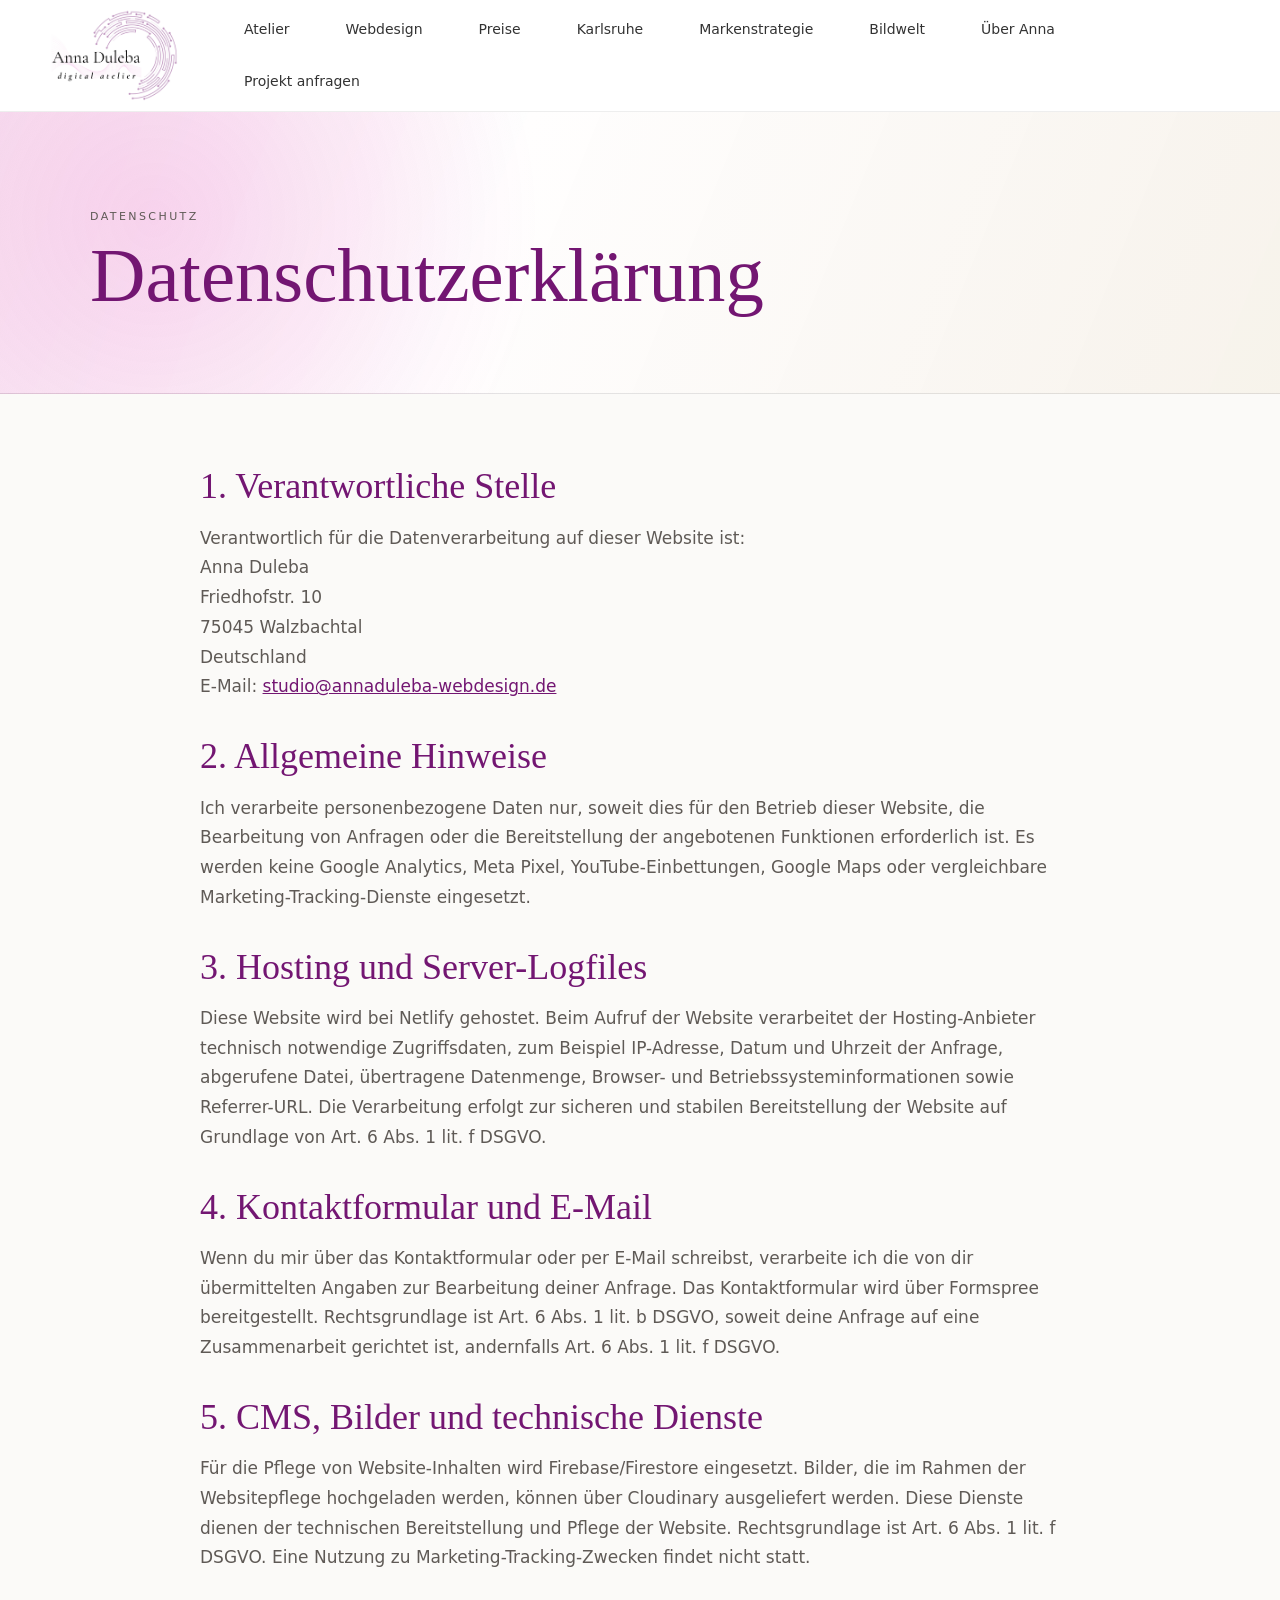
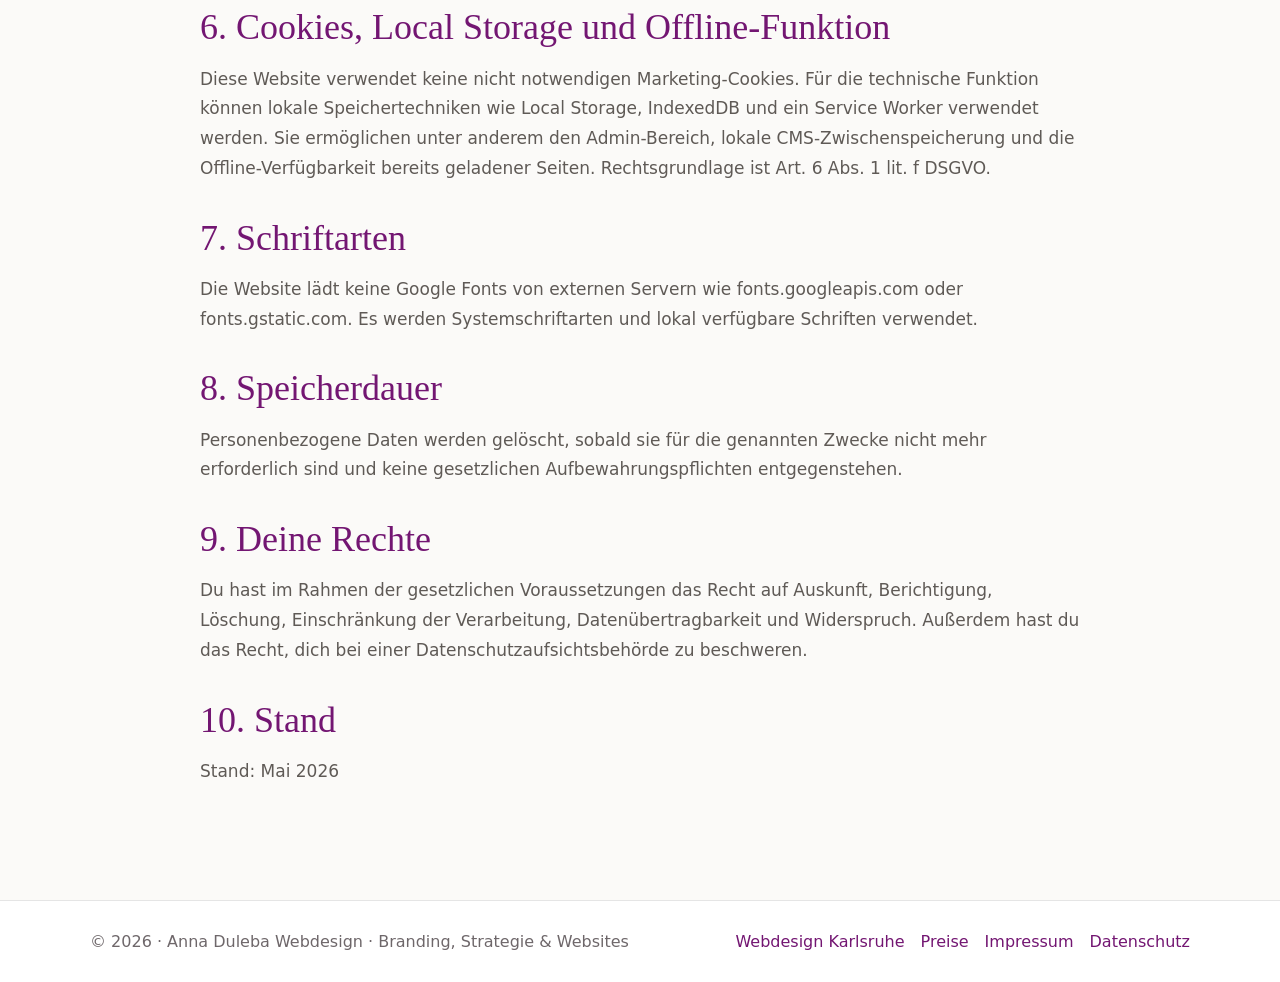
<file: datenschutz/index.html>
<!doctype html>
<html lang="de">
<head>
  <meta charset="utf-8" />
  <meta name="viewport" content="width=device-width,initial-scale=1" />
  <title>Datenschutz | Anna Duleba Digital Atelier</title>
  <meta name="description" content="Datenschutzerklärung von Anna Duleba Digital Atelier." />
  <meta name="robots" content="noindex,follow" />
  <link rel="canonical" href="https://annaduleba-webdesign.de/datenschutz/" />
  <link rel="icon" type="image/svg+xml" href="/favicon.svg">
  <link rel="icon" type="image/png" sizes="32x32" href="/favicon-32x32.png">
  <link rel="apple-touch-icon" href="/apple-touch-icon.png">
  <meta name="theme-color" content="#fffafd" />
  <link rel="stylesheet" href="/styles.css?v=legal-1" />
</head>
<body class="page-legal">
  <div id="site-header" class="site-header-overlay"></div>
  <main>
    <section class="legal-hero">
      <div class="container">
        <p class="eyebrow">DATENSCHUTZ</p>
        <h1>Datenschutzerklärung</h1>
      </div>
    </section>
    <section class="container legal-content">
      <h2>1. Verantwortliche Stelle</h2>
      <p>Verantwortlich für die Datenverarbeitung auf dieser Website ist:<br>Anna Duleba<br>Friedhofstr. 10<br>75045 Walzbachtal<br>Deutschland<br>E-Mail: <a href="mailto:studio@annaduleba-webdesign.de">studio@annaduleba-webdesign.de</a></p>
      <h2>2. Allgemeine Hinweise</h2>
      <p>Ich verarbeite personenbezogene Daten nur, soweit dies für den Betrieb dieser Website, die Bearbeitung von Anfragen oder die Bereitstellung der angebotenen Funktionen erforderlich ist. Es werden keine Google Analytics, Meta Pixel, YouTube-Einbettungen, Google Maps oder vergleichbare Marketing-Tracking-Dienste eingesetzt.</p>
      <h2>3. Hosting und Server-Logfiles</h2>
      <p>Diese Website wird bei Netlify gehostet. Beim Aufruf der Website verarbeitet der Hosting-Anbieter technisch notwendige Zugriffsdaten, zum Beispiel IP-Adresse, Datum und Uhrzeit der Anfrage, abgerufene Datei, übertragene Datenmenge, Browser- und Betriebssysteminformationen sowie Referrer-URL. Die Verarbeitung erfolgt zur sicheren und stabilen Bereitstellung der Website auf Grundlage von Art. 6 Abs. 1 lit. f DSGVO.</p>
      <h2>4. Kontaktformular und E-Mail</h2>
      <p>Wenn du mir über das Kontaktformular oder per E-Mail schreibst, verarbeite ich die von dir übermittelten Angaben zur Bearbeitung deiner Anfrage. Das Kontaktformular wird über Formspree bereitgestellt. Rechtsgrundlage ist Art. 6 Abs. 1 lit. b DSGVO, soweit deine Anfrage auf eine Zusammenarbeit gerichtet ist, andernfalls Art. 6 Abs. 1 lit. f DSGVO.</p>
      <h2>5. CMS, Bilder und technische Dienste</h2>
      <p>Für die Pflege von Website-Inhalten wird Firebase/Firestore eingesetzt. Bilder, die im Rahmen der Websitepflege hochgeladen werden, können über Cloudinary ausgeliefert werden. Diese Dienste dienen der technischen Bereitstellung und Pflege der Website. Rechtsgrundlage ist Art. 6 Abs. 1 lit. f DSGVO. Eine Nutzung zu Marketing-Tracking-Zwecken findet nicht statt.</p>
      <h2>6. Cookies, Local Storage und Offline-Funktion</h2>
      <p>Diese Website verwendet keine nicht notwendigen Marketing-Cookies. Für die technische Funktion können lokale Speichertechniken wie Local Storage, IndexedDB und ein Service Worker verwendet werden. Sie ermöglichen unter anderem den Admin-Bereich, lokale CMS-Zwischenspeicherung und die Offline-Verfügbarkeit bereits geladener Seiten. Rechtsgrundlage ist Art. 6 Abs. 1 lit. f DSGVO.</p>
      <h2>7. Schriftarten</h2>
      <p>Die Website lädt keine Google Fonts von externen Servern wie fonts.googleapis.com oder fonts.gstatic.com. Es werden Systemschriftarten und lokal verfügbare Schriften verwendet.</p>
      <h2>8. Speicherdauer</h2>
      <p>Personenbezogene Daten werden gelöscht, sobald sie für die genannten Zwecke nicht mehr erforderlich sind und keine gesetzlichen Aufbewahrungspflichten entgegenstehen.</p>
      <h2>9. Deine Rechte</h2>
      <p>Du hast im Rahmen der gesetzlichen Voraussetzungen das Recht auf Auskunft, Berichtigung, Löschung, Einschränkung der Verarbeitung, Datenübertragbarkeit und Widerspruch. Außerdem hast du das Recht, dich bei einer Datenschutzaufsichtsbehörde zu beschweren.</p>
      <h2>10. Stand</h2>
      <p>Stand: Mai 2026</p>
    </section>
  </main>
  <div id="site-footer"></div>
  <script src="/main.js?v=legal-4"></script>
</body>
</html>
</file>
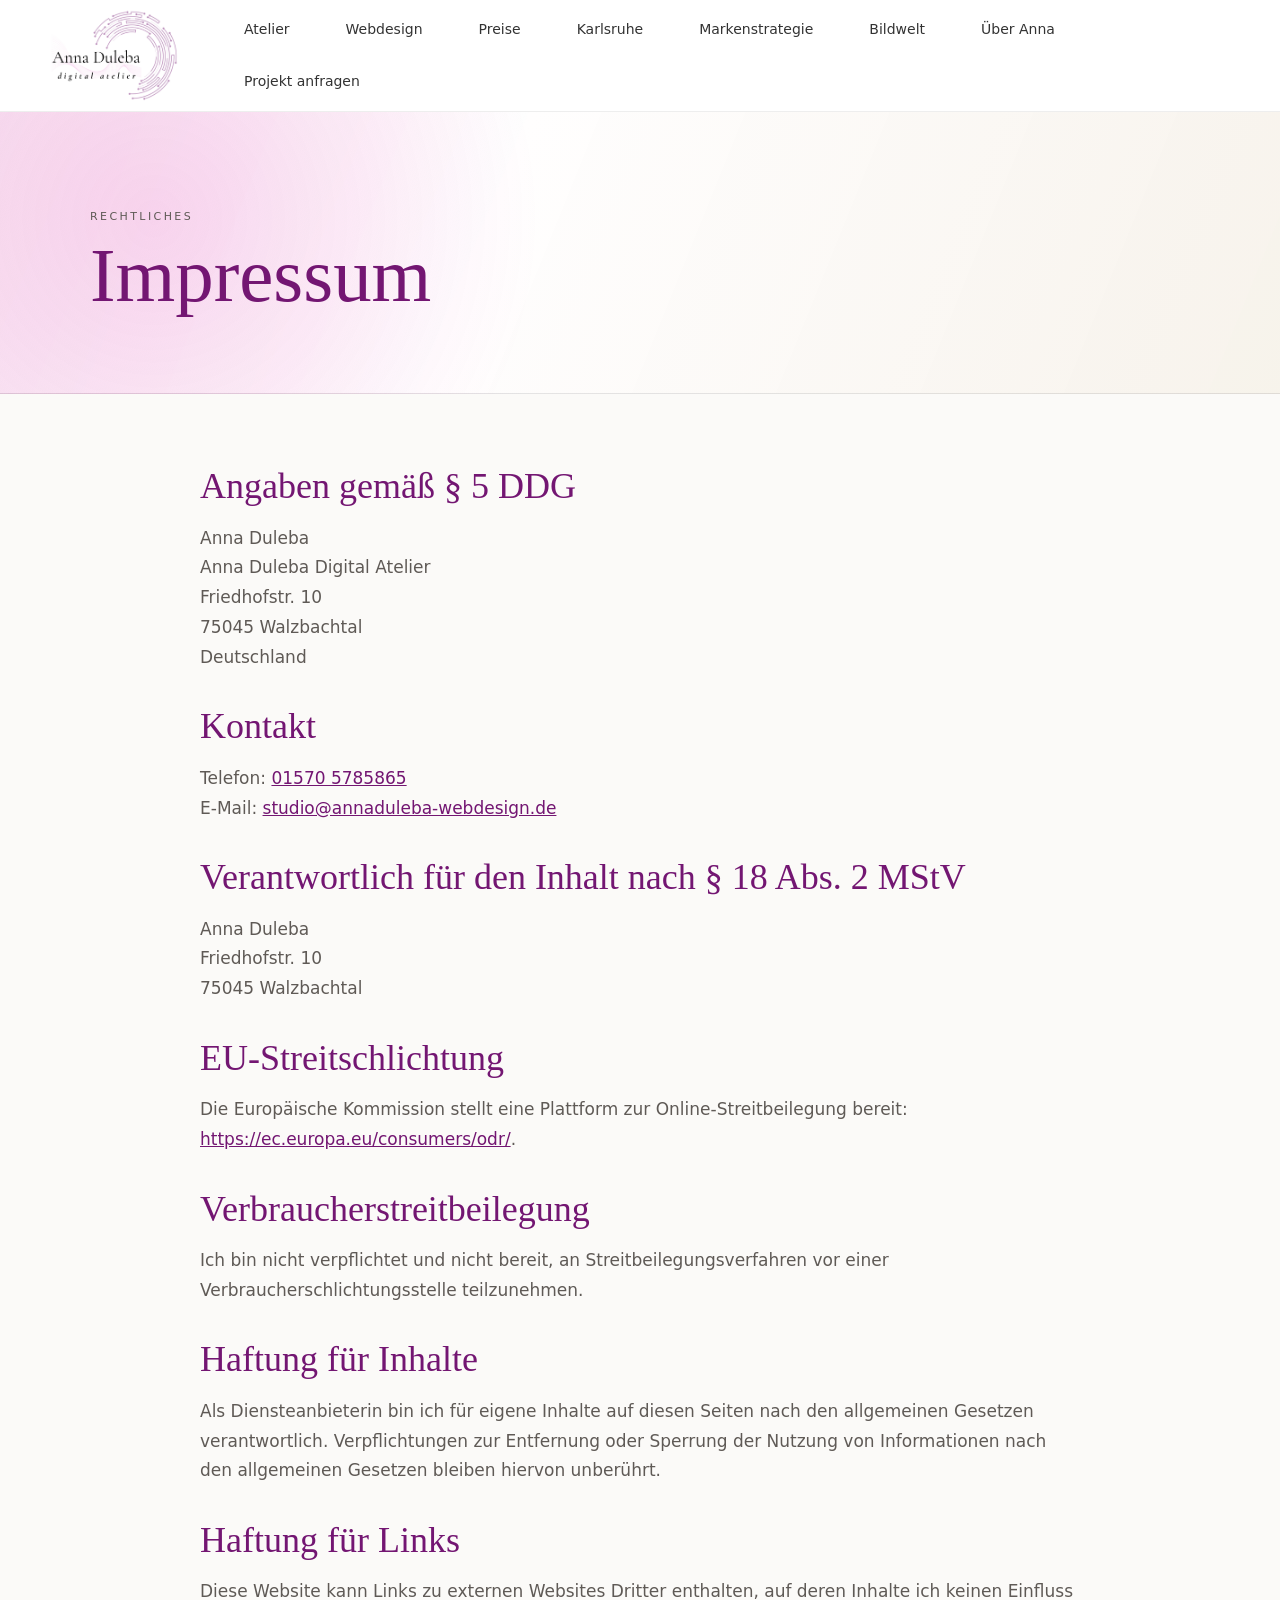
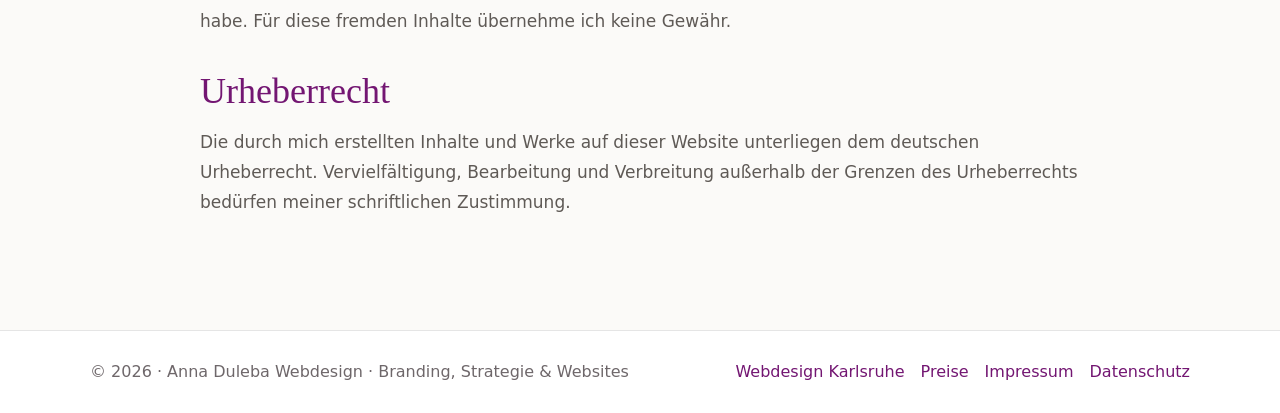
<file: impressum/index.html>
<!doctype html>
<html lang="de">
<head>
  <meta charset="utf-8" />
  <meta name="viewport" content="width=device-width,initial-scale=1" />
  <title>Impressum | Anna Duleba Digital Atelier</title>
  <meta name="description" content="Impressum von Anna Duleba Digital Atelier, Webdesign, Branding und Strategie." />
  <meta name="robots" content="noindex,follow" />
  <link rel="canonical" href="https://annaduleba-webdesign.de/impressum/" />
  <link rel="icon" type="image/svg+xml" href="/favicon.svg">
  <link rel="icon" type="image/png" sizes="32x32" href="/favicon-32x32.png">
  <link rel="apple-touch-icon" href="/apple-touch-icon.png">
  <meta name="theme-color" content="#fffafd" />
  <link rel="stylesheet" href="/styles.css?v=legal-1" />
</head>
<body class="page-legal">
  <div id="site-header" class="site-header-overlay"></div>
  <main>
    <section class="legal-hero">
      <div class="container">
        <p class="eyebrow">RECHTLICHES</p>
        <h1>Impressum</h1>
      </div>
    </section>
    <section class="container legal-content">
      <h2>Angaben gemäß § 5 DDG</h2>
      <p>Anna Duleba<br>Anna Duleba Digital Atelier<br>Friedhofstr. 10<br>75045 Walzbachtal<br>Deutschland</p>
      <h2>Kontakt</h2>
      <p>Telefon: <a href="tel:+4915705785865">01570 5785865</a><br>E-Mail: <a href="mailto:studio@annaduleba-webdesign.de">studio@annaduleba-webdesign.de</a></p>
      <h2>Verantwortlich für den Inhalt nach § 18 Abs. 2 MStV</h2>
      <p>Anna Duleba<br>Friedhofstr. 10<br>75045 Walzbachtal</p>
      <h2>EU-Streitschlichtung</h2>
      <p>Die Europäische Kommission stellt eine Plattform zur Online-Streitbeilegung bereit: <a href="https://ec.europa.eu/consumers/odr/" rel="noopener noreferrer">https://ec.europa.eu/consumers/odr/</a>.</p>
      <h2>Verbraucherstreitbeilegung</h2>
      <p>Ich bin nicht verpflichtet und nicht bereit, an Streitbeilegungsverfahren vor einer Verbraucherschlichtungsstelle teilzunehmen.</p>
      <h2>Haftung für Inhalte</h2>
      <p>Als Diensteanbieterin bin ich für eigene Inhalte auf diesen Seiten nach den allgemeinen Gesetzen verantwortlich. Verpflichtungen zur Entfernung oder Sperrung der Nutzung von Informationen nach den allgemeinen Gesetzen bleiben hiervon unberührt.</p>
      <h2>Haftung für Links</h2>
      <p>Diese Website kann Links zu externen Websites Dritter enthalten, auf deren Inhalte ich keinen Einfluss habe. Für diese fremden Inhalte übernehme ich keine Gewähr.</p>
      <h2>Urheberrecht</h2>
      <p>Die durch mich erstellten Inhalte und Werke auf dieser Website unterliegen dem deutschen Urheberrecht. Vervielfältigung, Bearbeitung und Verbreitung außerhalb der Grenzen des Urheberrechts bedürfen meiner schriftlichen Zustimmung.</p>
    </section>
  </main>
  <div id="site-footer"></div>
  <script src="/main.js?v=legal-4"></script>
</body>
</html>
</file>
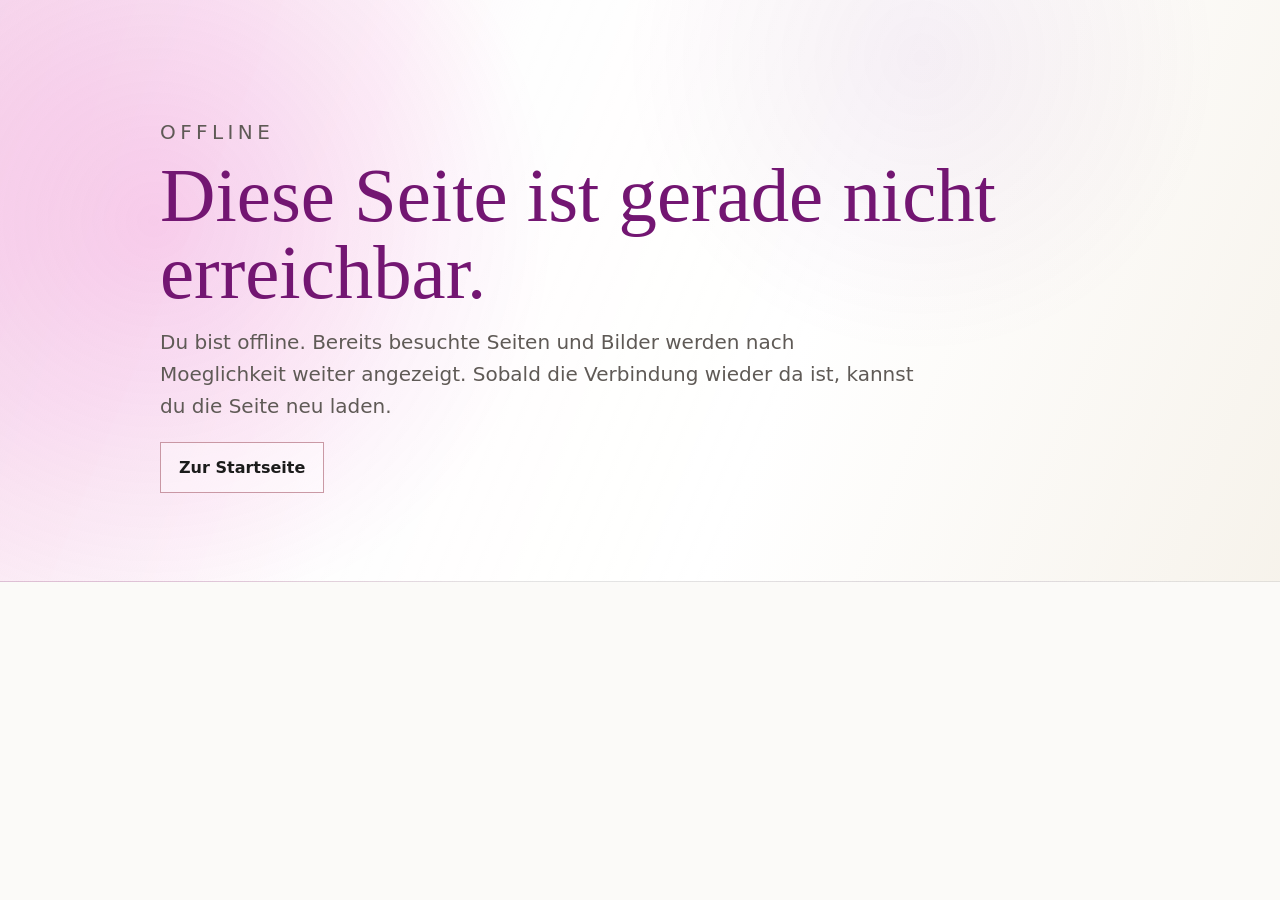
<file: offline.html>
<!doctype html>
<html lang="de">
<head>
  <meta charset="utf-8" />
  <meta name="viewport" content="width=device-width,initial-scale=1" />
  <title>Offline | Anna Duleba Digital Atelier</title>
  <meta name="robots" content="noindex,nofollow" />
  <link rel="stylesheet" href="styles.css?v=legal-1" />
</head>
<body class="page-contact-webdesign">
  <main>
    <section class="contact-hero">
      <div class="container contact-hero__inner">
        <p class="eyebrow">OFFLINE</p>
        <h1>Diese Seite ist gerade nicht erreichbar.</h1>
        <p>
          Du bist offline. Bereits besuchte Seiten und Bilder werden nach Moeglichkeit weiter angezeigt.
          Sobald die Verbindung wieder da ist, kannst du die Seite neu laden.
        </p>
        <a class="btn btn-primary" href="/">Zur Startseite</a>
      </div>
    </section>
  </main>
</body>
</html>
</file>
<file: styles.css>
:root{
  --bg:#f6f2ea;
  --card:#ffffff;
  --card2:#fbf8f2;
  --text:#1b1b1b;
  --muted:#5e5a52;
  --line:rgba(20,20,20,.10);
  --accent:#731672;
  --accent-strong:#731672;
  --accent-soft:rgba(222,0,167,.22);
  --accent-mid:rgba(115,22,114,.51);
  --shadow:0 10px 30px rgba(0,0,0,.08);
  --radius:12px;
  --max:1100px;
}

*{box-sizing:border-box}

body{
  margin:0;
  font-family: ui-sans-serif, system-ui, -apple-system, Segoe UI, Roboto, Helvetica, Arial;
  color:var(--text);
  background:var(--bg);
  line-height:1.6;
}

a{color:inherit}

.wrap{
  max-width:var(--max);
  margin:0 auto;
  padding:22px 18px 70px;
}

/* =========================
   FULLBLEED (pełna szerokość)
========================= */
.fullbleed{
  width:100vw;
  margin-left:calc(50% - 50vw);
  margin-right:calc(50% - 50vw);
}

/* =========================
   HERO
========================= */
.hero{
  margin-top:16px;
  position:relative;
  overflow:hidden;
  min-height:420px;

  border-radius:var(--radius);
  border:1px solid rgba(0,0,0,.08);
  box-shadow:var(--shadow);

  background-size:cover;
  background-position:center 60%;
  background-repeat:no-repeat;
}

/* gradient na zdjęciu */
.hero::before{
  content:"";
  position:absolute;
  inset:0;
  background:linear-gradient(180deg, rgba(0,0,0,.08) 0%, rgba(0,0,0,.22) 100%);
  pointer-events:none;
}

/* HERO na samej górze (bez “karty”) */
.hero-top{
  margin-top:0;                 /* kluczowe: zdjęcie od samej góry */
  border-radius:0;
  border-left:0;
  border-right:0;
  box-shadow:none;
  min-height:520px;             /* możesz zmienić np. 480/600 */
}

/* Na mobile trochę niższe */
@media (max-width: 900px){
  .hero-top{ min-height:360px; }
}

/* =========================
   HEADERBAR (menu pod hero)
========================= */
.headerbar{
  background:rgba(246,242,234,.92);
  border-bottom:1px solid var(--line);
}

/* Wewnątrz headerbar trzymamy zawartość w max szerokości */
.headerbar .topbar{
  max-width:var(--max);
  margin:0 auto;
  padding:10px 18px 12px;   /* kontroluje wysokość paska menu */
  border-bottom:0;          /* ważne: usuwa podwójną linię */
}

/* =========================
   TOPBAR (to co w header.html)
========================= */
.topbar{
  display:flex;
  align-items:center;
  justify-content:space-between;
  gap:18px;
  padding:10px 0 18px;
  border-bottom:1px solid var(--line);
}

.brand{display:flex; flex-direction:column; gap:4px;}
.brand strong{font-size:14px; letter-spacing:.12em; text-transform:uppercase; color:var(--muted)}
.brand span{font-size:13px; color:var(--muted)}

.nav{
  display:flex;
  align-items:center;
  gap:14px;
  flex-wrap:wrap;
  font-size:14px;
}

.nav a{
  text-decoration:none;
  color:var(--muted);
  padding:8px 10px;
  border-radius:999px;
}

.nav a:hover{background:rgba(255,255,255,.6); color:var(--text)}

.nav .cta{
  background:var(--accent);
  color:#fff;
  border:1px solid rgba(0,0,0,.08);
}
.nav .cta:hover{opacity:.92}

.nav a.active{
  background:rgba(255,255,255,.65);
  color:var(--text);
  border:1px solid var(--line);
}

    .site-header {
  background:#fff;
  border-bottom:1px solid #eee;
}

.nav-container {
  width:min(100%, 1240px);
  margin:auto;
  padding:8px 28px;
  display:flex;
  justify-content:space-between;
  align-items:center;
}

.logo a {
  display:flex;
  align-items:center;
  text-decoration:none;
}

.logo img {
  display:block;
  width:132px;
  height:auto;
  aspect-ratio:1176 / 846;
  max-height:none;
  object-fit:contain;
}

.logo a {
  font-weight:600;
  text-decoration:none;
  color:#222;
}

.nav a {
  margin-left:22px;
  text-decoration:none;
  color:#333;
}

.burger {
  display:none;
  flex-direction:column;
  gap:6px;
  background:none;
  border:none;
}

.burger span {
  width:26px;
  height:3px;
  background:#333;
}

/* MOBILE */

@media(max-width:800px){

.nav-container {
  padding:8px 20px;
}

.nav {
  position:absolute;
  top:65px;
  left:0;
  right:0;
  background:white;
  display:none;
  flex-direction:column;
  text-align:center;
  padding:25px 0;
}

.nav a {
  margin:12px 0;
}

.nav.active {
  display:flex;
}

.burger {
  display:flex;
}

}
.site-header{
  position: sticky;
  top: 0;
  z-index: 9999;
}
/* MOBILE MENU FIX */
@media(max-width:800px){

  .burger{
    display:flex !important;
    z-index:9999;
  }

  .site-header .nav{
    display:none !important;
  }

  .site-header .burger[aria-expanded="true"] + .nav,
  .site-header .nav.active{
    display:flex !important;
  }

}
/* =========================
   FLOWERS OVERLAY
========================= */
.flower-wrap{
  position: relative;
  overflow: hidden; /* żeby kwiatki nie wyjeżdżały poza kartę/sekcję */
}

.flowers{
  position: absolute;
  pointer-events: none;
  user-select: none;
  opacity: .35;          /* premium subtil */
  width: 420px;          /* możesz zmienić */
  height: auto;
  z-index: 0;
  filter: saturate(1.02);
}

.flowers-bl{ left: -60px; bottom: -70px; }  /* bottom-left */
.flowers-tr{ right: -60px; top: -70px; transform: scaleX(-1); } /* top-right (lustrzane) */

/* Treść sekcji ma być nad kwiatkami */
.flower-wrap > *:not(.flowers){
  position: relative;
  z-index: 1;
}

/* mobile – mniejsze i jeszcze delikatniejsze */
@media (max-width: 800px){
  .flowers{ width: 280px; opacity: .26; }
  .flowers-bl{ left: -80px; bottom: -90px; }
  .flowers-tr{ right: -80px; top: -90px; }
}
/* ===== KWIATKI NA SAMYM DOLE STRONY ===== */

body{
  position:relative;
}

body::after{
  content:"";
  position:absolute;
  left:0;
  right:0;
  bottom:0;
  height:420px; /* wysokość kwiatków */
  background:url("flowers.png") center bottom / contain no-repeat;
  filter:opacity(40%);
  pointer-events:none;
  opacity:0.9;
}
.flowers{
  opacity:0.4;
  pointer-events:none;
}
.hero-bg {
  animation: slowFloat 25s ease-in-out infinite;
}

@keyframes slowFloat {
  0% { transform: scale(1) translateY(0); }
  50% { transform: scale(1.05) translateY(-10px); }
  100% { transform: scale(1) translateY(0); }
}
/* === HERO: subtle floating image (all pages) === */

.hero{
  background-size: cover;
  background-position: center;
  background-repeat: no-repeat;

  /* delikatny ruch */
  animation: slowFloat 40s ease-in-out infinite;
  will-change: transform;
}

/* jeśli chcesz mniej ruchu: zwiększ 40s na 55s */
@keyframes slowFloat{
  0%   { transform: scale(1) translateY(0); }
  50%  { transform: scale(1.05) translateY(-10px); }
  100% { transform: scale(1) translateY(0); }
}

/* Szacunek dla osób z "reduce motion" */
@media (prefers-reduced-motion: reduce){
  .hero{ animation: none; }
}
/* HERO: tylko górny pasek, nie tło całej strony */
.hero-top{
  height: 340px;
  background-size: cover;
  background-position: center;
  background-repeat: no-repeat;
  position: relative;
  z-index: 0;
}

/* delikatne przyciemnienie, żeby wyglądało premium */
.hero-top::after{
  content:"";
  position:absolute;
  inset:0;
  background: linear-gradient(180deg, rgba(0,0,0,.35), rgba(0,0,0,.15));
}

/* treść ma zawsze własne tło i jest NAD hero */
.wrap{
  position: relative;
  z-index: 2;
  background: var(--bg);
}
/* --- Subtle hero motion (Ken Burns) for .hero-top --- */
.hero-top{
  position: relative;
  overflow: hidden;
  background: none !important; /* tło przejmie pseudo-element */
}

/* obrazek w pseudo-element, żeby dało się go animować */
.hero-top::before{
  content:"";
  position:absolute;
  inset:0;
  background-image: var(--hero-img, none);
  background-size: cover;
  background-position: center;
  transform: scale(1.02);
  will-change: transform, background-position;
  animation: heroKenBurns 18s ease-in-out infinite alternate;
}

/* delikatny film/grain/kontrast – opcjonalnie, wygląda premium */
.hero-top::after{
  content:"";
  position:absolute;
  inset:0;
  background: linear-gradient(
    180deg,
    rgba(0,0,0,.10) 0%,
    rgba(0,0,0,.05) 35%,
    rgba(0,0,0,.12) 100%
  );
  pointer-events:none;
}

/* animacja: minimalny zoom + minimalny pan */
@keyframes heroKenBurns{
  0%{
    transform: scale(1.02);
    background-position: 50% 45%;
  }
  100%{
    transform: scale(1.07);
    background-position: 52% 55%;
  }
}

/* szanujemy osoby, które nie chcą animacji */
@media (prefers-reduced-motion: reduce){
  .hero-top::before{
    animation: none !important;
    transform: scale(1.03);
    background-position: center;
  }
}
/* Auf einen Blick – opis pod boldem */
.list li span{
  display:block;
  margin-top:4px;
  opacity:.75;
}
/* ====== ANNA REIKI – VOGUE / PREMIUM / SQUARE ====== */
:root{
  --bg: #fbfaf8;
  --paper: #ffffff;
  --rose: #efe2e4;           /* brudny róż */
  --rose2:#ead7da;           /* odcień jaśniejszy */
  --ink: #1b1b1b;
  --muted:#5f5a56;
  --line: rgba(0,0,0,.10);
  --shadow: 0 16px 44px rgba(0,0,0,.10);
  --shadow2: 0 10px 26px rgba(0,0,0,.08);
}

body{
  background: var(--bg);
}

.container{
  width: min(1100px, 92vw);
  margin: 0 auto;
}

.space-xl{ padding: clamp(26px, 5vw, 70px) 0; }

.muted{ color: var(--muted); }

.section-head h2{
  font-family: Georgia, "Times New Roman", Times, serif;
  font-weight: 400;
  letter-spacing: .01em;
  margin: 0 0 10px;
}
.section-head p{ margin: 0; }

/* SIGNATURE STRIP */
.sig-strip{
  background: var(--rose);
  border-top: 1px solid var(--line);
  border-bottom: 1px solid var(--line);
  padding: clamp(26px, 5vw, 60px) 0;
}

.sig-grid{
  display: grid;
  grid-template-columns: 1.15fr .85fr;
  gap: clamp(16px, 4vw, 44px);
  align-items: center;
}

.sig-sign{
  width: min(420px, 90%);
  height: auto;
  display: block;
  margin-bottom: 14px;
}

.sig-sub{
  margin: 0 0 18px;
  color: var(--muted);
  line-height: 1.7;
  max-width: 60ch;
}

.sig-cta{ display:flex; gap:12px; flex-wrap: wrap; }

.sig-photo{
  background: var(--paper);
  border: 1px solid var(--line);
  box-shadow: var(--shadow2);
  overflow: hidden; /* ostre rogi */
}

.sig-photo img{
  display:block;
  width:100%;
  height:auto;
  aspect-ratio: 4/5;
  object-fit: cover;
}

/* BUTTONS (square, Vogue) */
.btn{
  display:inline-flex;
  align-items:center;
  justify-content:center;
  padding: 12px 18px;
  border: 1px solid rgba(0,0,0,.22);
  text-decoration: none;
  color: var(--ink);
  background: transparent;
  font-weight: 600;
  transition: transform .18s ease, box-shadow .18s ease, background .18s ease;
}
.btn:hover{
  transform: translateY(-1px);
  box-shadow: 0 10px 22px rgba(0,0,0,.10);
}
.btn-primary{
  border-color: rgba(185,122,136,.75);
  background: rgba(255,255,255,.35);
}
.btn-primary:hover{
  background: rgba(185,122,136,.20);
}
.btn-ghost{
  background: transparent;
}

/* SPLIT BLOCKS (Twoje: raz lewo/prawo, mniejsze ~30%) */
.split{
  display: grid;
  grid-template-columns: .92fr 1.08fr;
  gap: clamp(14px, 3.6vw, 32px);
  align-items: center;

  /* “oddech” + elegancki pas jak na screenie */
  background: rgba(255,255,255,.55);
  border: 1px solid rgba(0,0,0,.06);
  padding: clamp(16px, 3.4vw, 30px);
  box-shadow: var(--shadow2);
  margin: 0 0 clamp(18px, 3.8vw, 34px);
}
.split-reverse{ grid-template-columns: 1.08fr .92fr; }
.split-reverse .media{ order: 2; }
.split-reverse .card{ order: 1; }

.media{
  background: var(--paper);
  border: 1px solid var(--line);
  box-shadow: 0 12px 26px rgba(0,0,0,.10);
  overflow: hidden;
}
.media img{
  width: 100%;
  height: 100%;
  display:block;
  aspect-ratio: 4/3;
  object-fit: cover;
}

.card{
  background: var(--rose);
  border: 1px solid var(--line);
  padding: clamp(16px, 3vw, 26px);
  box-shadow: 0 10px 24px rgba(0,0,0,.08);
}
.eyebrow{
  letter-spacing: .22em;
  font-size: 11px;
  color: var(--muted);
  margin: 0 0 10px;
  text-transform: uppercase;
}
.card h2{
  font-family: Georgia, "Times New Roman", Times, serif;
  font-weight: 400;
  margin: 0 0 12px;
  line-height: 1.15;
}
.card p{
  margin: 0 0 16px;
  color: #3b3430;
  line-height: 1.7;
  max-width: 60ch;
}

/* TILES */
.tiles{
  display:grid;
  grid-template-columns: repeat(2, minmax(0, 1fr));
  gap: clamp(14px, 3vw, 22px);
  margin-top: clamp(16px, 3vw, 22px);
}

.tile{
  display:block;
  background: var(--paper);
  border: 1px solid var(--line);
  text-decoration:none;
  color: var(--ink);
  box-shadow: 0 14px 30px rgba(0,0,0,.10);
  transition: transform .18s ease, box-shadow .18s ease;
  overflow: hidden;
}
.tile:hover{
  transform: translateY(-2px);
  box-shadow: 0 18px 40px rgba(0,0,0,.14);
}

.tile-media{
  background: #fff;
  border-bottom: 1px solid rgba(0,0,0,.06);
}
.tile-media img{
  width:100%;
  height:auto;
  display:block;
  aspect-ratio: 16/9;
  object-fit: cover;
}

.tile-body{
  padding: 16px 18px 18px;
  background: var(--rose2);
}
.tile-title{
  font-family: Georgia, "Times New Roman", Times, serif;
  font-weight: 400;
  font-size: 20px;
  margin-bottom: 6px;
}
.tile-text{
  color: var(--muted);
  line-height: 1.6;
  font-size: 15px;
}

/* SEO */
.seo{
  background: rgba(255,255,255,.55);
  border: 1px solid rgba(0,0,0,.06);
  padding: clamp(16px, 3.4vw, 28px);
  box-shadow: 0 10px 24px rgba(0,0,0,.08);
}
.seo h2{
  margin-top: 0;
  font-family: Georgia, "Times New Roman", Times, serif;
  font-weight: 400;
}
.seo-links a{ color: var(--ink); }

/* REVEAL ANIMATIONS (subtelnie, premium) */
.reveal{
  opacity: 0;
  transform: translateY(16px);
  transition: opacity .8s ease, transform .8s ease;
  will-change: opacity, transform;
}
.reveal.is-visible{
  opacity: 1;
  transform: translateY(0);
}

@media (max-width: 860px){
  .sig-grid{ grid-template-columns: 1fr; }
  .tiles{ grid-template-columns: 1fr; }
  .split, .split-reverse{ grid-template-columns: 1fr; }
  .split-reverse .media, .split-reverse .card{ order: initial; }
}
/* =========================
   ANNA REIKI – PREMIUM UI
   ========================= */

:root{
  --anna-bg: #fbfaf8;         /* jasne tło */
  --anna-rose: #efe2e4;       /* brudny róż (karty/pas) */
  --anna-rose-2: #e7d4d8;     /* trochę głębszy */
  --anna-text: #221f1d;
  --anna-muted: rgba(34,31,29,.72);
  --anna-line: rgba(34,31,29,.16);
  --anna-shadow: 0 18px 45px rgba(0,0,0,.10);
  --anna-shadow-soft: 0 12px 30px rgba(0,0,0,.08);
}

/* „reveal” – powolne pojawianie */
.reveal{
  opacity: 0;
  transform: translateY(18px);
  transition: opacity .9s ease, transform .9s ease;
  will-change: opacity, transform;
}
.reveal.is-visible{
  opacity: 1;
  transform: translateY(0);
}

/* HERO */
.hero-anna{
  background: var(--anna-rose);
  padding: clamp(50px, 6vw, 90px) 0;
  border-top: 1px solid rgba(255,255,255,.55);
  border-bottom: 1px solid rgba(0,0,0,.06);
}
.hero-anna__inner{
  width: min(1120px, 92vw);
  margin: 0 auto;
  display: grid;
  gap: clamp(18px, 2.5vw, 28px);
}

.hero-anna__top{
  display:flex;
  align-items:center;
  justify-content:space-between;
  gap: 22px;
}

.hero-anna__sig{
  height: clamp(44px, 5vw, 72px);
  width: auto;
  display:block;
  filter: contrast(1.05);
  opacity:.92;
}

.hero-anna__profile{
  width: clamp(72px, 7vw, 110px);
  height: clamp(72px, 7vw, 110px);
  border: 1px solid var(--anna-line);
  background: rgba(255,255,255,.65);
  box-shadow: var(--anna-shadow-soft);
  overflow:hidden; /* kwadrat */
}
.hero-anna__profile img{
  width:100%;
  height:100%;
  object-fit:cover;
  display:block;
}

.hero-anna__text{
  background: rgba(255,255,255,.55);
  border: 1px solid rgba(0,0,0,.06);
  box-shadow: var(--anna-shadow);
  padding: clamp(20px, 3vw, 34px);
}

.hero-anna__eyebrow{
  margin:0 0 10px 0;
  letter-spacing:.28em;
  font-size: 11px;
  color: var(--anna-muted);
  text-transform: uppercase;
}

.hero-anna__title{
  margin: 0 0 12px 0;
  font-family: Georgia, "Times New Roman", serif;
  font-weight: 400;
  font-size: clamp(26px, 3.4vw, 42px);
  line-height: 1.12;
  color: var(--anna-text);
}

.hero-anna__lead{
  margin: 0 0 18px 0;
  font-size: 16px;
  line-height: 1.8;
  color: var(--anna-muted);
  max-width: 70ch;
}

.hero-anna__cta{
  display:flex;
  flex-wrap:wrap;
  gap: 10px;
}

/* Buttons: kwadrat, Vogue border, soft hover */
.btn-anna{
  display:inline-flex;
  align-items:center;
  justify-content:center;
  padding: 12px 18px;
  border: 1px solid rgba(34,31,29,.35);
  color: var(--anna-text);
  background: transparent;
  text-decoration:none;
  font-weight: 600;
  letter-spacing:.02em;
  transition: transform .18s ease, background .18s ease, box-shadow .18s ease;
  box-shadow: 0 10px 22px rgba(0,0,0,.07);
}
.btn-anna:hover{
  transform: translateY(-1px);
  background: rgba(255,255,255,.55);
}
.btn-anna--ghost{
  border-color: rgba(34,31,29,.22);
  box-shadow: none;
}

/* TILES */
.tiles-anna{
  background: var(--anna-bg);
  padding: clamp(36px, 5vw, 70px) 0;
}
.tiles-anna__inner{
  width: min(1120px, 92vw);
  margin: 0 auto;
  display:grid;
  gap: 18px;
  grid-template-columns: repeat(4, 1fr);
}

.tile-anna{
  display:block;
  text-decoration:none;
  color: var(--anna-text);
  border: 1px solid rgba(0,0,0,.07);
  box-shadow: var(--anna-shadow-soft);
  background: #fff;
  overflow:hidden; /* kwadrat */
  transition: transform .18s ease, box-shadow .18s ease;
}
.tile-anna:hover{
  transform: translateY(-2px);
  box-shadow: 0 22px 55px rgba(0,0,0,.14);
}

.tile-anna__media{
  aspect-ratio: 4 / 3;
  background: var(--anna-rose);
}
.tile-anna__media img{
  width:100%;
  height:100%;
  object-fit:cover;
  display:block;
  filter: saturate(1.02);
}

.tile-anna__body{
  padding: 14px 14px 16px;
  background: rgba(239,226,228,.65);
  border-top: 1px solid rgba(0,0,0,.06);
}

.tile-anna__kicker{
  letter-spacing:.26em;
  font-size: 10px;
  text-transform: uppercase;
  color: var(--anna-muted);
  margin-bottom: 8px;
}

.tile-anna__title{
  font-family: Georgia, "Times New Roman", serif;
  font-weight: 400;
  font-size: 18px;
  line-height: 1.18;
  margin-bottom: 10px;
}

.tile-anna__hint{
  font-size: 13px;
  color: rgba(34,31,29,.78);
  display:inline-block;
  border-bottom: 1px solid rgba(34,31,29,.22);
  padding-bottom: 2px;
}

/* Responsive */
@media (max-width: 980px){
  .tiles-anna__inner{ grid-template-columns: repeat(2, 1fr); }
}
@media (max-width: 560px){
  .hero-anna__top{ align-items:flex-start; }
  .tiles-anna__inner{ grid-template-columns: 1fr; }
  .hero-anna__text{ background: rgba(255,255,255,.62); }
}
.site-header-overlay{
  position: absolute;
  top: 0; left: 0; right: 0;
  z-index: 9999;
}
.page-home main{
  padding-top: 64px;
}
/* === cleanup hero: remove mini label + tiny preview === */

/* mini podpis */
.hero-anna__eyebrow {
  display: none !important;
}

/* mała miniaturka zdjęcia */
.hero-anna__profile {
  display: none !important;
}
/* remove signature image in hero */
.hero-anna__sig {
  display: none !important;
}
/* tighten space between top hero and next section */
.sig-strip {
  padding-bottom: 40px !important;
}

.hero-anna {
  margin-top: 0 !important;
}
/* zmniejszamy odstęp między górnym podpisem a hero */

.sig-strip {
  padding-bottom: 40px !important;
}

.hero-anna {
  margin-top: 0 !important;
  padding-top: 40px !important;
}
/* PRO shadow pod zdjęciami w kafelkach */

.split .media img,
.sig-photo img {
  box-shadow: 0 22px 50px rgba(0,0,0,.18);
  border-radius: 6px;
}
.split {
  max-width: 900px;
  margin: 0 auto 90px;
}
section.container.space-xl {
  padding-top: 60px;
  padding-bottom: 60px;
}
.card,
.split,
.media img {
  border-radius: 0 !important;
}
.split {
  box-shadow: 0 18px 40px rgba(0,0,0,0.08);
  background: #f3e7e7;
}
.media img {
  box-shadow: 0 10px 25px rgba(0,0,0,0.12);
}
/* TEST-ANNA-20260206 */
.split {
  background: #f3e6e6;
  box-shadow: 0 25px 60px rgba(0,0,0,.07);
}

.space-xl {
  padding-top: 90px;
}


/* FULL WIDTH PINK BAND */

.fullbleed.pink-band{
  padding:55px 0 !important;  /* było 80px */
  margin:0;
}

/* container inside pink band */
.fullbleed.pink-band .container{
  max-width:1100px;
  margin:0 auto;
}

/* fix top gap from previous section */
section + .fullbleed.pink-band{
  margin-top:40px;
}
/* card only inside pink band (Über mich) */
.fullbleed.pink-band .card{
  border:1px solid #fff;
  background:rgba(255,255,255,0.55);
}
.fullbleed.pink-band .media img{
  border:2px solid #fff !important;
  background:#fff;
}
/* ===== ÜBER MICH – FIX: różowy pasek full width + biały frame zdjęcia + bezpieczny odstęp ===== */

body[data-page="ueber-mich"] section.fullbleed.pink-band{
  background:#f3e6e6 !important;   /* różowy pasek przez całą szerokość */
  padding:90px 0 !important;
  margin:0 !important;
}

body[data-page="ueber-mich"] .space-xl{
 body[data-page="ueeber-mich"] .space-xl{
  padding-top: 78px !important;
  padding-bottom: 45px !important;
}

}

/* ZABIJAMY różowe tło na kafelku, bo pasek ma być różowy, a kafelek czysty */
body[data-page="ueber-mich"] .fullbleed.pink-band .split{
  background:transparent !important;
  box-shadow:none !important;
}

/* BIAŁA RAMKA / KADR dla zdjęcia */
body[data-page="ueber-mich"] .fullbleed.pink-band .media{
  background:#fff !important;
  padding:14px !important;
  border-radius:22px !important;
  box-shadow:0 18px 40px rgba(0,0,0,.08);
}

body[data-page="ueber-mich"] .fullbleed.pink-band .media img{
  display:block;
  width:100%;
  height:auto;
  border:0 !important;             /* żadnej różowej ramki na img */
  border-radius:18px !important;
}

/* Kafelek z tekstem – jasny, elegancki, bez różowych obwódek */
body[data-page="ueber-mich"] .fullbleed.pink-band .card{
  border:1px solid #fff !important;
  background:rgba(255,255,255,.82) !important;
}
body.page-about main{
  padding-top: 90px;
}
/* mobile spacing between buttons */
@media (max-width: 768px){
  .sig-cta a,
  .hero-anna__cta a{
    margin-bottom:12px;
  }
}
/* Über mich – odstęp między przyciskami na mobile */
@media (max-width: 768px){
  .ctaRow{
    display:flex !important;
    flex-direction:column !important;
    gap:12px !important;
  }
  .ctaRow .btn{
    width:100%;
    text-align:center;
  }
}
@media (max-width:768px){
  .ctaRow{
    display:flex;
    flex-direction:column;
    gap:16px;
  }
}
body.page-worum main{
  padding-top: 120px; /* regulujesz tu wysokość */
}

/* ===== FULLBLEED PINK BAND (ONE SOURCE OF TRUTH) ===== */
.fullbleed-pink-band{
  width:100%;
  background:#f3e6e8;
  margin:0;
  padding:160px 0;
  margin-top:-300px;
}


/* żeby container nie robił dodatkowej „grubości” */
.fullbleed-pink-band .container{
  padding-top: 0 !important;
  padding-bottom: 0 !important;
}
.section-head {
  margin-bottom: clamp(24px, 6vw, 48px);
}
/* === FORCE FIX: Titel nie chowa się pod headerem === */
body.page-angebot main {
  padding-top: 120px !important;
}

/* === FORCE FIX: różowy pas widoczny i z oddechem === */
body.page-angebot .pink-band {
  background: #f3e3e6 !important;
  padding-top: 64px !important;
  padding-bottom: 64px !important;
  margin-top: 40px !important;
}
/* === Angebot: H1 nie może wchodzić pod header === */
body[data-page="angebot"] main{
  padding-top: 140px !important;
}

/* === Angebot: różowy pas MUSI być widoczny === */
body[data-page="angebot"] .pink-band,
body[data-page="angebot"] .fullbleed-pink-band{
  background:#f3e6e8 !important;
  padding: 80px 0 !important;
  margin-top: 40px !important;
}
/* === Angebot: pink band o kontrolowanej grubości === */
body[data-page="angebot"] .pink-band {
  position: relative;
  background: transparent !important;
}

/* wizualny pas */
body[data-page="angebot"] .pink-band::before {
  content: "";
  position: absolute;
  top: 0;
  left: 0;
  width: 100%;
  height: clamp(220px, 32vw, 360px); /* TU kontrolujesz grubość */
  background: #f3e3e6;
  z-index: 0;
}

/* content ma być nad pasem */
body[data-page="angebot"] .pink-band > * {
  position: relative;
  z-index: 1;
}
body[data-page="angebot"] .pink-band { position:relative; background:transparent !important; }
body[data-page="angebot"] .pink-band::before { content:""; position:absolute; top:0; left:0; width:100%; height:clamp(220px,32vw,360px); background:#f3e3e6; z-index:0; }
body[data-page="angebot"] .pink-band > * { position:relative; z-index:1; }
/* Angebot – podciągamy treść bliżej nagłówka */
body[data-page="angebot"] .pink-band .container{
  padding-top: 18px !important;
}

/* jeśli nadal jest za nisko – dodatkowo */
body[data-page="angebot"] .pink-band{
  margin-top: -40px;
}
/* === ANGEBOT: tylko kosmetyka odstępów (bez ruszania HTML) === */

/* 1) Zmniejsz gigantyczną pustą przestrzeń nad różową sekcją */
main {
  padding-top: 0 !important;
}

/* 2) Jeśli nagłówek "Angebot" siedzi w jakimś hero – zbij marginesy h1/p */
h1 { margin-bottom: 14px !important; }
h1 + p { margin-top: 0 !important; }

/* 3) Różowa sekcja: mniej powietrza u góry (żeby karta była wyżej) */
section[style*="#f6e2ea"],
section[style*="#f6e4e8"] {
  padding-top: 70px !important;
}

/* 4) Karta: żeby nie miała dodatkowego odsunięcia od góry */
section[style*="#f6e2ea"] > *:first-child,
section[style*="#f6e4e8"] > *:first-child {
  margin-top: 0 !important;
}
/* === GLOBAL: spójny fullbleed/hero (bez ryzyka) === */
.fullbleed{
  width:100vw;
  margin-left:calc(50% - 50vw);
  margin-right:calc(50% - 50vw);
}
.hero{
  background-size:cover;
  background-position:center 35%;
  background-repeat:no-repeat;
}
/* =========================================================
   FIX: H1 on "Über mich" + "Worum" hidden under sticky header
   (page-specific, zero global hammers)
========================================================= */

/* 1) Anchor safety (jeśli kiedyś linkujesz do #sekcji) */
body.page-about h1,
body.page-about h2,
body.page-worum h1,
body.page-worum h2{
  scroll-margin-top: 120px;
}

/* 2) Add top offset ONLY on these pages */
body.page-about main,
body.page-worum main{
  padding-top: 120px;
}

/* 3) If the title still sits too high, give the first page header a bit of air */
body.page-about main > *:first-child,
body.page-worum main > *:first-child{
  margin-top: 10px;
}
/* =========================================================
   FIX: titles hidden under sticky header
   Reliable: based on data-page (works even if class differs)
========================================================= */

/* Über mich */
body[data-page="ueber-mich"] main{
  padding-top: 180px !important;
}
body[data-page="ueber-mich"] h1{
  margin-top: 24px !important;
}
body[data-page="ueber-mich"] h1,
body[data-page="ueber-mich"] h2{
  scroll-margin-top: 180px;
}


body[data-page="worum"] h1,
body[data-page="worum"] h2{
  scroll-margin-top: 180px;
}
/* =========================================================
   REAL FIX: page title hidden under sticky header
   Targets the actual title block, not main
========================================================= */

/* Worum – spokojny oddech u góry (jak Angebot) */
body[data-page="worum"] main{
  padding-top: 140px !important;
}

/* Kontakt – ten sam oddech */
body[data-page="kontakt"] main{
  padding-top: 220px !important;

}
/* ÜBER MICH – zmniejsz różowy pas (fullbleed pink-band) */
body[data-page="ueber-mich"] section.fullbleed.pink-band{
  padding-top: 0 !important;
  padding-bottom: 0 !important;
}

body[data-page="ueber-mich"] section.fullbleed.pink-band .container.space-xl{
  padding-top: 40px !important;
  padding-bottom: 40px !important;
}
/* ===============================
   KONTAKT – zmniejszenie różowego pasa
   =============================== */

body[data-page="kontakt"] section.fullbleed.pink-band {
  padding: 0 !important;
}

body[data-page="kontakt"] section.fullbleed.pink-band .container.space-xl {
  padding-top: 60px !important;
  padding-bottom: 60px !important;
}

/* Mobile */
@media (max-width: 768px) {
  body[data-page="kontakt"] section.fullbleed.pink-band .container.space-xl {
    padding-top: 40px !important;
    padding-bottom: 40px !important;
  }
}
.admin-login {
  background: transparent;
  border: none;
  font: inherit;
  color: inherit;
  cursor: pointer;
  padding: 0;
  margin-left: 20px;
}

.admin-login:hover {
  opacity: 0.6;
}




/* Mini CMS admin mode */
.cms-adminbar {
  position: fixed;
  right: 18px;
  bottom: 18px;
  z-index: 9999;
  display: flex;
  align-items: center;
  gap: 8px;
  padding: 8px;
  border: 1px solid rgba(70, 42, 50, .14);
  border-radius: 999px;
  background: rgba(255, 252, 248, .92);
  box-shadow: 0 18px 46px rgba(72, 40, 48, .18);
  backdrop-filter: blur(14px);
}
.cms-adminbar__status {
  padding: 0 8px 0 10px;
  color: rgba(42, 31, 35, .62);
  font-size: 12px;
  white-space: nowrap;
}
.cms-adminbar button {
  border: 0;
  border-radius: 999px;
  padding: 9px 13px;
  background: #2a1f23;
  color: #fff;
  font: inherit;
  font-size: 13px;
  font-weight: 700;
  cursor: grab;
  touch-action: none;
  user-select: none;
}
body.cms-editing [data-cms-image]:active {
  cursor: grabbing;
}
.cms-adminbar button[disabled] { cursor: wait; opacity: .55; }
.cms-adminbar__logout { background: transparent !important; color: rgba(42, 31, 35, .70) !important; }
.cms-login {
  position: fixed;
  right: 18px;
  bottom: 18px;
  z-index: 9998;
  display: grid;
  gap: 8px;
  width: min(280px, calc(100vw - 36px));
  border: 1px solid rgba(115, 22, 114, .18);
  border-radius: 12px;
  padding: 12px;
  background: rgba(255, 255, 255, .92);
  color: var(--ink);
  box-shadow: 0 14px 34px rgba(43, 30, 43, .08);
  backdrop-filter: blur(14px);
}
.cms-login__toggle {
  display: none;
}
.cms-login__body {
  display: grid;
  gap: 8px;
}
.cms-login strong {
  color: var(--accent-strong);
  font-family: Georgia, 'Times New Roman', serif;
  font-size: 18px;
  font-weight: 400;
}
.cms-login__form {
  display: grid;
  gap: 8px;
}
.cms-login input,
.cms-login button {
  width: 100%;
  min-height: 38px;
  border-radius: 8px;
  font: inherit;
  font-size: 13px;
}
.cms-login input {
  border: 1px solid rgba(115, 22, 114, .15);
  padding: 0 10px;
  background: rgba(255,255,255,.86);
}
.cms-login button {
  border: 1px solid rgba(115, 22, 114, .18);
  background: rgba(115, 22, 114, .08);
  color: var(--accent-strong);
  font-weight: 700;
  cursor: pointer;
}
body.cms-editing [data-cms] {
  position: relative;
  outline: 1px dashed rgba(176, 74, 106, .42);
  outline-offset: 5px;
  border-radius: 8px;
  cursor: text;
}
body.cms-editing [data-cms]:focus {
  outline: 2px solid rgba(176, 74, 106, .62);
  box-shadow: 0 0 0 8px rgba(176, 74, 106, .10);
}
body.cms-editing [data-cms-image] {
  position: relative;
  outline: 1px dashed rgba(176, 74, 106, .42);
  outline-offset: 5px;
  cursor: pointer;
}
body.cms-editing [data-cms-image]::after {
  content: "Bild ändern · ziehen";
  position: absolute;
  right: 16px;
  bottom: 16px;
  z-index: 2;
  padding: 8px 12px;
  border-radius: 999px;
  background: rgba(255, 255, 255, .9);
  color: var(--accent-strong);
  font-size: 13px;
  font-weight: 700;
  box-shadow: 0 12px 28px rgba(43, 30, 43, .12);
}

/* Gallery placeholder for the future image world */
.gallery-hero{
  padding:clamp(112px, 12vw, 156px) 0 clamp(76px, 8vw, 104px);
  background:
    radial-gradient(circle at 12% 38%, rgba(222,0,167,.16), transparent 34%),
    radial-gradient(circle at 68% 12%, rgba(115,22,114,.09), transparent 28%),
    linear-gradient(112deg, rgba(222,0,167,.13) 0%, rgba(255,255,255,.82) 34%, rgba(255,255,255,.92) 58%, rgba(246,242,234,.96) 100%);
  border-bottom:1px solid var(--line);
}

.gallery-hero h1{
  max-width:760px;
  margin:12px 0 22px;
  font-family: Georgia, 'Times New Roman', serif;
  font-size:clamp(48px, 7vw, 92px);
  line-height:1;
  font-weight:400;
  color:var(--accent-strong);
}

.gallery-hero .muted{
  max-width:680px;
  font-size:18px;
  line-height:1.65;
}

.gallery-grid{
  display:grid;
  grid-template-columns:repeat(4, minmax(0, 1fr));
  gap:16px;
}

.gallery-tile{
  position:relative;
  min-height:260px;
  display:flex;
  align-items:flex-end;
  padding:22px;
  border:1px solid rgba(115,22,114,.16);
  border-radius:8px;
  background:
    linear-gradient(145deg, rgba(255,255,255,.78), rgba(222,0,167,.09)),
    repeating-linear-gradient(90deg, rgba(115,22,114,.10) 0 1px, transparent 1px 18px);
  box-shadow:0 18px 46px rgba(43,30,43,.08);
}

.gallery-tile::before{
  content:"";
  position:absolute;
  inset:0;
  background:
    radial-gradient(circle at 18% 18%, rgba(222,0,167,.10), transparent 36%),
    linear-gradient(180deg, rgba(255,255,255,.15), rgba(255,255,255,.74));
  opacity:.88;
  pointer-events:none;
}

.gallery-tile[data-image-url]:not([data-image-url=""]){
  background-size:cover;
  background-position:center;
  cursor:zoom-in;
}

.gallery-tile[data-image-url]:not([data-image-url=""])::before{
  background:
    linear-gradient(180deg, rgba(255,255,255,.04), rgba(35,23,35,.46)),
    radial-gradient(circle at 16% 18%, rgba(255,255,255,.20), transparent 34%);
}

.gallery-tile > div{
  position:relative;
  z-index:1;
}

.gallery-tile[data-image-url]:not([data-image-url=""]) h2,
.gallery-tile[data-image-url]:not([data-image-url=""]) p,
.gallery-tile[data-image-url]:not([data-image-url=""]) span{
  color:#fff;
  text-shadow:0 10px 26px rgba(0,0,0,.24);
}

body:not(.cms-editing) .gallery-tile[data-image-url]:not([data-image-url=""])::before{
  opacity:0;
}

body:not(.cms-editing) .gallery-tile[data-image-url]:not([data-image-url=""]) > div{
  opacity:0;
  pointer-events:none;
}

.gallery-tile--large{
  grid-column:span 2;
  grid-row:span 2;
  min-height:536px;
}

.gallery-tile--wide{
  grid-column:span 2;
}

.gallery-tile span{
  display:block;
  margin-bottom:12px;
  color:var(--accent);
  font-size:13px;
  letter-spacing:.18em;
  text-transform:uppercase;
}

.gallery-tile h2{
  margin:0 0 8px;
  font-family:Georgia, 'Times New Roman', serif;
  font-size:28px;
  font-weight:400;
  color:var(--accent-strong);
}

.gallery-tile p{
  max-width:360px;
  margin:0;
  color:var(--muted);
}

.gallery-lightbox{
  position:fixed;
  inset:0;
  z-index:10000;
  display:grid;
  grid-template-columns:72px minmax(0, 1fr) 72px;
  align-items:center;
  gap:12px;
  padding:28px;
  background:rgba(20,14,20,.86);
  backdrop-filter:blur(18px);
  opacity:0;
  pointer-events:none;
  transition:opacity .18s ease;
}

.gallery-lightbox.is-open{
  opacity:1;
  pointer-events:auto;
}

.lightbox-open{
  overflow:hidden;
}

.gallery-lightbox__figure{
  min-width:0;
  margin:0;
  display:grid;
  justify-items:center;
  gap:14px;
}

.gallery-lightbox__image{
  display:block;
  max-width:100%;
  max-height:calc(100vh - 132px);
  width:auto;
  height:auto;
  object-fit:contain;
  border-radius:8px;
  box-shadow:0 26px 80px rgba(0,0,0,.36);
  background:#fff;
}

.gallery-lightbox__caption{
  min-height:20px;
  color:rgba(255,255,255,.82);
  font-size:14px;
  text-align:center;
}

.gallery-lightbox__close,
.gallery-lightbox__nav{
  border:1px solid rgba(255,255,255,.22);
  border-radius:999px;
  background:rgba(255,255,255,.12);
  color:#fff;
  cursor:pointer;
  box-shadow:none;
}

.gallery-lightbox__close{
  position:absolute;
  top:18px;
  right:18px;
  width:44px;
  height:44px;
  font-size:32px;
  line-height:1;
}

.gallery-lightbox__nav{
  width:56px;
  height:56px;
  justify-self:center;
  font-size:44px;
  line-height:1;
}

.gallery-lightbox__close:hover,
.gallery-lightbox__nav:hover{
  background:rgba(255,255,255,.20);
}

@media (max-width:900px){
  .gallery-grid{ grid-template-columns:1fr 1fr; }
  .gallery-tile--large,
  .gallery-tile--wide{ grid-column:span 2; }
}

@media (max-width:620px){
  .gallery-hero{
    padding:92px 0 68px;
  }
  .gallery-hero h1{
    font-size:clamp(42px, 15vw, 64px);
    line-height:1.04;
  }
  .gallery-grid{ grid-template-columns:1fr; }
  .gallery-tile,
  .gallery-tile--large,
  .gallery-tile--wide{
    grid-column:span 1;
    min-height:320px;
  }
}

/* Old Reiki floral decoration is disabled for the webdesign brand. */
.flower-wrap,
.flowers,
body::after{
  display:none !important;
  content:none !important;
  background:none !important;
}

/* Temporary home hero: use the digital atelier banner instead of the old Reiki image strip. */
.page-home .sig-strip{
  background:
    radial-gradient(circle at 11% 40%, rgba(222,0,167,.075), transparent 31%),
    linear-gradient(112deg, rgba(222,0,167,.055) 0%, rgba(255,255,255,.90) 34%, rgba(255,255,255,.96) 62%, rgba(246,242,234,.82) 100%);
}

.page-home .sig-grid{
  grid-template-columns:1fr;
}

.page-home .sig-brand{
  align-items:center;
  text-align:center;
}

.page-home .sig-brand::before{
  content:"";
  display:block;
  width:min(100%, 1120px);
  aspect-ratio:10 / 3;
  margin:0 auto 24px;
  background:
    radial-gradient(circle at 7% 43%, rgba(222,0,167,.04), transparent 30%),
    linear-gradient(112deg, rgba(222,0,167,.025) 0%, rgba(255,255,255,0) 36%, rgba(246,242,234,.10) 100%),
    url("hero-digital-atelier-banner-v3.png") center / contain no-repeat;
}

.page-home .sig-sign,
.page-home .sig-photo,
.page-home .sig-sub,
.page-home .sig-cta{
  display:none !important;
}

.home-hero,
.offer-hero,
.strategy-hero,
.contact-hero{
  position:relative;
  overflow:hidden;
}

.home-hero{
  background:
    radial-gradient(circle at 11% 40%, rgba(222,0,167,.075), transparent 31%),
    linear-gradient(112deg, rgba(222,0,167,.055) 0%, rgba(255,255,255,.90) 34%, rgba(255,255,255,.96) 62%, rgba(246,242,234,.82) 100%);
  border-bottom:1px solid var(--line);
}

.hero-waves{
  position:absolute;
  inset:0;
  width:100%;
  height:100%;
  z-index:2;
  pointer-events:none;
  opacity:.95;
  mix-blend-mode:multiply;
}

.home-hero__brand{
  position:relative;
  z-index:3;
  width:min(100%, 1120px);
  aspect-ratio:10 / 3;
  margin:0 auto;
  background-color:rgba(255,255,255,.74);
  background:
    radial-gradient(circle at 7% 43%, rgba(222,0,167,.04), transparent 30%),
    linear-gradient(112deg, rgba(222,0,167,.025) 0%, rgba(255,255,255,0) 36%, rgba(246,242,234,.10) 100%),
    url("hero-digital-atelier-banner-v3.png") center / contain no-repeat;
}

.page-webdesign .home-hero__brand{
  width:100%;
  max-width:none;
  height:300px;
  aspect-ratio:auto;
  margin:0;
  background:
    radial-gradient(circle at 11% 42%, rgba(222,0,167,.055), transparent 31%),
    linear-gradient(112deg, rgba(222,0,167,.035) 0%, rgba(255,255,255,.18) 36%, rgba(246,242,234,.12) 100%),
    url("hero-digital-atelier-banner-v3.png") center / 1000px 300px no-repeat;
}

.page-webdesign main{
  padding-top:0 !important;
}

.page-webdesign .site-header-overlay{
  position:sticky;
}

.home-hero__content{
  position:relative;
  z-index:4;
  padding:54px 18px 74px;
  text-align:center;
}

.home-hero h1{
  max-width:980px;
  margin:10px auto 16px;
  color:var(--accent-strong);
  font-family:Georgia, 'Times New Roman', serif;
  font-size:clamp(44px, 6vw, 86px);
  font-weight:400;
  line-height:1;
}

.home-hero__lead{
  max-width:760px;
  margin:0 auto;
  color:var(--muted);
  font-size:20px;
}

.home-actions{
  display:flex;
  justify-content:center;
  gap:12px;
  flex-wrap:wrap;
  margin-top:28px;
}

.home-intro,
.home-process{
  display:grid;
  grid-template-columns:.9fr 1.1fr;
  gap:54px;
  align-items:start;
  padding-top:92px;
  padding-bottom:92px;
}

.home-intro h2,
.home-process h2,
.brand-coherence h2,
.home-services h2,
.home-gallery-teaser h2,
.home-final-cta h2{
  margin:8px 0 14px;
  color:var(--accent-strong);
  font-family:Georgia, 'Times New Roman', serif;
  font-size:clamp(34px, 4vw, 58px);
  font-weight:400;
  line-height:1.05;
}

.home-intro__copy p,
.process-copy p,
.home-gallery-teaser p,
.coherence-panel p{
  color:var(--muted);
  font-size:18px;
}

.brand-coherence{
  padding:86px 0;
  background:
    linear-gradient(112deg, rgba(222,0,167,.06), rgba(255,255,255,.86) 46%, rgba(246,242,234,.76)),
    radial-gradient(circle at 15% 40%, rgba(222,0,167,.08), transparent 30%);
  border-top:1px solid var(--line);
  border-bottom:1px solid var(--line);
}

.coherence-panel{
  max-width:940px;
}

.home-services{
  padding:92px 0;
}

.service-grid{
  display:grid;
  grid-template-columns:repeat(3, minmax(0, 1fr));
  gap:16px;
}

.service-card{
  min-height:360px;
  padding:0;
  display:grid;
  grid-template-rows:155px 1fr;
  overflow:hidden;
  border:1px solid rgba(115,22,114,.14);
  border-radius:8px;
  background:
    linear-gradient(145deg, rgba(255,255,255,.84), rgba(222,0,167,.055)),
    repeating-linear-gradient(90deg, rgba(115,22,114,.08) 0 1px, transparent 1px 18px);
  box-shadow:0 18px 46px rgba(43,30,43,.07);
}

.service-card__media{
  position:relative;
  min-height:155px;
  background:
    radial-gradient(circle at 18% 26%, rgba(222,0,167,.11), transparent 34%),
    radial-gradient(circle at 82% 18%, rgba(115,22,114,.08), transparent 32%),
    linear-gradient(135deg, rgba(255,255,255,.72), rgba(255,245,253,.72)),
    repeating-linear-gradient(90deg, rgba(115,22,114,.075) 0 1px, transparent 1px 18px);
  background-size:cover;
  background-position:center;
  border-bottom:1px solid rgba(115,22,114,.11);
}

.service-card__media::before{
  content:"";
  position:absolute;
  inset:0;
  background:
    linear-gradient(180deg, rgba(255,255,255,.04), rgba(255,255,255,.58)),
    radial-gradient(circle at 85% 85%, rgba(200,155,200,.14), transparent 34%);
  pointer-events:none;
}

.service-card__media[data-image-url]:not([data-image-url=""]){
  background-size:cover;
  background-position:center;
}

.service-card__media[data-image-url]:not([data-image-url=""])::before{
  background:linear-gradient(180deg, rgba(255,255,255,0), rgba(35,23,35,.20));
}

.service-card__body{
  padding:24px;
}

.service-card span{
  color:var(--accent);
  font-size:13px;
  letter-spacing:.18em;
}

.service-card h3{
  margin:34px 0 10px;
  color:var(--accent-strong);
  font-family:Georgia, 'Times New Roman', serif;
  font-size:30px;
  font-weight:400;
}

.service-card p,
.process-list span{
  color:var(--muted);
}

.process-list{
  display:grid;
  gap:12px;
}

.process-list div{
  padding:20px;
  border:1px solid rgba(115,22,114,.13);
  border-radius:8px;
  background:#fff;
}

.process-list strong,
.process-list span{
  display:block;
}

.process-list strong{
  margin-bottom:6px;
  color:var(--accent-strong);
}

.home-gallery-teaser{
  padding:86px 0;
  background:#fff;
}

.gallery-teaser__inner{
  max-width:880px;
  padding:44px;
  border:1px solid rgba(115,22,114,.13);
  border-radius:8px;
  background:
    radial-gradient(circle at 8% 10%, rgba(222,0,167,.075), transparent 30%),
    linear-gradient(135deg, rgba(255,255,255,.96), rgba(246,242,234,.72));
}

.home-final-cta{
  padding-top:86px;
  padding-bottom:110px;
  text-align:center;
}

.home-final-cta h2{
  max-width:900px;
  margin-left:auto;
  margin-right:auto;
}

/* Final home hero banner rendering: use the real image so it cannot crop. */
.page-webdesign .home-hero{
  overflow:hidden;
}

.page-webdesign .home-hero__brand{
  position:relative;
  height:auto !important;
  min-height:0 !important;
  width:100% !important;
  max-width:none !important;
  margin:0 !important;
  background:
    radial-gradient(circle at 11% 42%, rgba(222,0,167,.055), transparent 31%),
    linear-gradient(112deg, rgba(222,0,167,.035) 0%, rgba(255,255,255,.18) 36%, rgba(246,242,234,.12) 100%) !important;
}

.page-webdesign .home-hero__brand::after{
  content:"";
  position:absolute;
  inset:0;
  z-index:2;
  pointer-events:none;
  background:
    radial-gradient(circle at 10% 42%, rgba(222,0,167,.10), transparent 30%),
    linear-gradient(112deg, rgba(222,0,167,.055), rgba(255,255,255,0) 40%, rgba(246,242,234,.10));
}

.page-webdesign .home-hero__brand img{
  position:relative;
  z-index:1;
  display:block;
  width:100%;
  height:auto;
  margin:0 auto;
}

@media (max-width:900px){
  .home-intro,
  .home-process,
  .service-grid{
    grid-template-columns:1fr;
  }
  .service-grid{
    gap:18px;
  }
  .service-card{
    min-height:0;
    grid-template-rows:clamp(190px, 48vw, 260px) auto;
  }
  .service-card__body{
    padding:22px;
  }
  .service-card h3{
    margin-top:26px;
    font-size:clamp(27px, 8vw, 36px);
    line-height:1.02;
  }
  .home-hero__content{
    padding-top:38px;
  }
}
@media (max-width: 720px) {
  .cms-login {
    right: 10px;
    bottom: 10px;
    width: auto;
    padding: 0;
    border: 0;
    border-radius: 999px;
    background: transparent;
    box-shadow: none;
  }
  .cms-login__toggle {
    display: block;
    width: 58px;
    min-height: 42px;
    border-radius: 999px;
    border: 1px solid rgba(115, 22, 114, .18);
    background: rgba(255, 255, 255, .94);
    color: var(--accent-strong);
    box-shadow: 0 14px 34px rgba(43, 30, 43, .10);
  }
  .cms-login__body {
    display: none;
    width: min(280px, calc(100vw - 20px));
    margin-top: 8px;
    padding: 12px;
    border: 1px solid rgba(115, 22, 114, .18);
    border-radius: 14px;
    background: rgba(255, 255, 255, .95);
    box-shadow: 0 14px 34px rgba(43, 30, 43, .10);
    backdrop-filter: blur(14px);
  }
  .cms-login.is-open .cms-login__body {
    display: grid;
  }
  .cms-adminbar {
    right: 10px;
    bottom: 10px;
    left: 10px;
    justify-content: center;
    border-radius: 18px;
    flex-wrap: wrap;
    padding: 6px;
    gap: 5px;
  }
  .cms-adminbar button {
    padding: 8px 10px;
    font-size: 12px;
  }
  .cms-adminbar__status { width: 100%; text-align: center; }
}

/* Final override: full-width brand banner without a hard pink block. */
body.page-webdesign .home-hero{
  background:
    linear-gradient(112deg, rgba(222,0,167,.035) 0%, rgba(255,255,255,.96) 28%, rgba(255,255,255,.98) 64%, rgba(246,242,234,.78) 100%) !important;
}

body.page-webdesign .home-hero__brand{
  display:block !important;
  position:relative !important;
  width:100vw !important;
  max-width:none !important;
  height:280px !important;
  min-height:280px !important;
  margin-left:calc(50% - 50vw) !important;
  margin-right:calc(50% - 50vw) !important;
  overflow:hidden !important;
  background:transparent !important;
}

body.page-webdesign .home-hero__brand img{
  display:block !important;
  width:min(100%, 980px) !important;
  max-width:none !important;
  height:auto !important;
  object-fit:contain !important;
  object-position:center !important;
  margin:0 auto !important;
}

body.page-webdesign .home-hero__brand::after{
  content:"" !important;
  position:absolute !important;
  inset:0 !important;
  z-index:2 !important;
  pointer-events:none !important;
  background:
    radial-gradient(circle at 9% 43%, rgba(222,0,167,.055), transparent 27%),
    linear-gradient(112deg, rgba(222,0,167,.025) 0%, rgba(255,255,255,0) 38%, rgba(246,242,234,.08) 100%) !important;
}

/* Webdesign offer page */
body.page-webdesign-offer main{
  padding-top:0 !important;
}

body.page-webdesign-offer .site-header-overlay{
  position:sticky;
}

.offer-hero{
  padding:96px 0 88px;
  background:
    radial-gradient(circle at 10% 42%, rgba(222,0,167,.08), transparent 30%),
    linear-gradient(112deg, rgba(222,0,167,.045), rgba(255,255,255,.94) 38%, rgba(246,242,234,.82));
  border-bottom:1px solid var(--line);
}

.offer-hero h1{
  max-width:1040px;
  margin:10px 0 18px;
  color:var(--accent-strong);
  font-family:Georgia, 'Times New Roman', serif;
  font-size:clamp(44px, 6.4vw, 92px);
  font-weight:400;
  line-height:1;
}

.offer-hero p{
  max-width:760px;
  color:var(--muted);
  font-size:20px;
}

.offer-intro,
.offer-process{
  display:grid;
  grid-template-columns:.9fr 1.1fr;
  gap:54px;
  padding-top:92px;
  padding-bottom:92px;
}

.offer-intro h2,
.offer-band h2,
.offer-method h2,
.offer-process h2,
.offer-final h2{
  margin:8px 0 14px;
  color:var(--accent-strong);
  font-family:Georgia, 'Times New Roman', serif;
  font-size:clamp(34px, 4vw, 58px);
  font-weight:400;
  line-height:1.05;
}

.offer-intro p,
.method-card p,
.offer-final p{
  color:var(--muted);
  font-size:18px;
}

.offer-band{
  padding:92px 0;
  background:
    linear-gradient(112deg, rgba(222,0,167,.055), rgba(255,255,255,.9) 48%, rgba(246,242,234,.76)),
    radial-gradient(circle at 16% 36%, rgba(222,0,167,.07), transparent 30%);
  border-top:1px solid var(--line);
  border-bottom:1px solid var(--line);
}

.offer-grid{
  display:grid;
  grid-template-columns:repeat(4, minmax(0, 1fr));
  gap:16px;
}

.local-studio-window{
  position:relative;
  min-height:clamp(240px, 34vw, 430px);
  margin:34px 0 28px;
  border:1px solid rgba(115,22,114,.14);
  border-radius:8px;
  overflow:hidden;
  background:
    linear-gradient(135deg, rgba(255,255,255,.42), rgba(115,22,114,.16)),
    radial-gradient(circle at 18% 28%, rgba(222,0,167,.18), transparent 34%),
    repeating-linear-gradient(90deg, rgba(115,22,114,.06) 0 1px, transparent 1px 22px),
    linear-gradient(145deg, rgba(255,255,255,.9), rgba(246,242,234,.84));
  background-size:cover;
  background-position:center;
  box-shadow:0 22px 58px rgba(43,30,43,.08);
}

.local-studio-window[data-image-url]:not([data-image-url=""]){
  background-size:cover;
  background-position:center;
}

.local-studio-window::before{
  content:"";
  position:absolute;
  inset:0;
  background:linear-gradient(90deg, rgba(35,23,35,.44), rgba(35,23,35,.10) 48%, rgba(255,255,255,0));
  pointer-events:none;
}

.local-studio-window__caption{
  position:absolute;
  left:28px;
  bottom:26px;
  max-width:420px;
  color:#fff;
  text-shadow:0 2px 18px rgba(35,23,35,.34);
}

.local-studio-window__caption span{
  display:block;
  margin-bottom:8px;
  font-size:12px;
  letter-spacing:.18em;
  text-transform:uppercase;
}

.local-studio-window__caption p{
  margin:0;
  font-size:18px;
  line-height:1.45;
}

.offer-grid article{
  min-height:310px;
  padding:24px;
  border:1px solid rgba(115,22,114,.14);
  border-radius:8px;
  background:
    linear-gradient(145deg, rgba(255,255,255,.82), rgba(222,0,167,.055)),
    repeating-linear-gradient(90deg, rgba(115,22,114,.08) 0 1px, transparent 1px 18px);
  box-shadow:0 18px 46px rgba(43,30,43,.07);
}

.offer-grid .offer-card--with-image{
  padding:0;
  overflow:hidden;
  display:flex;
  flex-direction:column;
}

.offer-card__image{
  min-height:150px;
  background:
    linear-gradient(135deg, rgba(115,22,114,.12), rgba(255,255,255,.18)),
    radial-gradient(circle at 28% 22%, rgba(222,0,167,.16), transparent 32%),
    linear-gradient(145deg, rgba(255,255,255,.7), rgba(246,242,234,.9));
  background-size:cover;
  background-position:center;
}

.offer-card__image[data-image-url]:not([data-image-url=""]){
  background-size:cover;
  background-position:center;
}

.offer-card__content{
  padding:24px;
}

.offer-grid span{
  color:var(--accent);
  font-size:13px;
  letter-spacing:.18em;
}

.offer-grid h3{
  margin:58px 0 10px;
  color:var(--accent-strong);
  font-family:Georgia, 'Times New Roman', serif;
  font-size:28px;
  font-weight:400;
  line-height:1.1;
}

.offer-card__content h3{
  margin-top:34px;
}

.offer-grid p{
  color:var(--muted);
}

.method-card{
  max-width:940px;
  padding:44px;
  border:1px solid rgba(115,22,114,.13);
  border-radius:8px;
  background:
    radial-gradient(circle at 8% 10%, rgba(222,0,167,.075), transparent 30%),
    linear-gradient(135deg, rgba(255,255,255,.96), rgba(246,242,234,.72));
}

.offer-final{
  padding:96px 0 112px;
  text-align:center;
  background:#fff;
}

.offer-final p{
  max-width:720px;
  margin-left:auto;
  margin-right:auto;
}

.prices-intro{
  display:grid;
  grid-template-columns:.9fr 1.1fr;
  gap:54px;
  align-items:start;
  padding-top:82px;
  padding-bottom:82px;
}

.prices-intro h2,
.price-factors h2{
  margin:8px 0 14px;
  color:var(--accent-strong);
  font-family:Georgia, 'Times New Roman', serif;
  font-size:clamp(34px, 4vw, 58px);
  font-weight:400;
  line-height:1.05;
}

.prices-intro p{
  color:var(--muted);
  font-size:18px;
}

.price-grid{
  display:grid;
  grid-template-columns:repeat(4, minmax(0, 1fr));
  gap:16px;
}

.price-card{
  min-height:360px;
  padding:28px;
  border:1px solid rgba(115,22,114,.14);
  border-radius:8px;
  background:
    linear-gradient(145deg, rgba(255,255,255,.9), rgba(222,0,167,.05)),
    repeating-linear-gradient(90deg, rgba(115,22,114,.06) 0 1px, transparent 1px 18px);
  box-shadow:0 18px 46px rgba(43,30,43,.07);
}

.price-card--featured{
  background:
    linear-gradient(145deg, rgba(255,255,255,.95), rgba(222,0,167,.095)),
    repeating-linear-gradient(90deg, rgba(115,22,114,.075) 0 1px, transparent 1px 18px);
  border-color:rgba(115,22,114,.24);
}

.price-card__label{
  margin:0 0 54px;
  color:var(--accent);
  font-size:13px;
  letter-spacing:.14em;
  text-transform:uppercase;
}

.price-card h3{
  margin:0 0 14px;
  color:var(--accent-strong);
  font-family:Georgia, 'Times New Roman', serif;
  font-size:clamp(36px, 3vw, 48px);
  font-weight:400;
  line-height:1;
}

.price-card__text{
  color:var(--muted);
  min-height:94px;
}

.price-card ul{
  margin:22px 0 0;
  padding:0;
  list-style:none;
  display:grid;
  gap:8px;
  color:rgba(42,31,35,.76);
}

.price-card li::before{
  content:"";
  display:inline-block;
  width:6px;
  height:6px;
  margin-right:9px;
  border-radius:50%;
  background:var(--accent);
  transform:translateY(-1px);
}

.price-factors{
  padding-top:92px;
  padding-bottom:92px;
}

.factor-list{
  display:grid;
  grid-template-columns:repeat(3, minmax(0, 1fr));
  gap:14px;
}

.factor-list div{
  padding:22px;
  border:1px solid rgba(115,22,114,.12);
  border-radius:8px;
  background:#fff;
  box-shadow:0 14px 34px rgba(43,30,43,.05);
}

.factor-list strong{
  display:block;
  margin-bottom:8px;
  color:var(--accent-strong);
  font-family:Georgia, 'Times New Roman', serif;
  font-size:23px;
  font-weight:400;
  line-height:1.1;
}

.factor-list span{
  color:var(--muted);
}

@media (max-width:980px){
  .price-grid,
  .factor-list{
    grid-template-columns:1fr 1fr;
  }
}

@media (max-width:760px){
  .prices-intro,
  .price-grid,
  .factor-list{
    grid-template-columns:1fr;
  }
}

@media (max-width:980px){
  .offer-grid{
    grid-template-columns:1fr 1fr;
  }
}

@media (max-width:760px){
  .offer-intro,
  .offer-process,
  .offer-grid{
    grid-template-columns:1fr;
  }
}

/* Final offer page skin: match the gallery/home visual language. */
body.page-webdesign-offer .offer-hero{
  padding:92px 0 70px !important;
  background:
    radial-gradient(circle at 12% 38%, rgba(222,0,167,.16), transparent 34%),
    radial-gradient(circle at 68% 12%, rgba(115,22,114,.09), transparent 28%),
    linear-gradient(112deg, rgba(222,0,167,.13) 0%, rgba(255,255,255,.82) 34%, rgba(255,255,255,.92) 58%, rgba(246,242,234,.96) 100%) !important;
  border-bottom:1px solid var(--line) !important;
}

body.page-webdesign-offer .offer-hero h1{
  max-width:980px !important;
  color:var(--accent-strong) !important;
  font-family:Georgia, 'Times New Roman', serif !important;
  font-size:clamp(44px, 6vw, 86px) !important;
  font-weight:400 !important;
  line-height:1.02 !important;
}

body.page-webdesign-offer .offer-hero p{
  max-width:760px !important;
  color:var(--muted) !important;
  font-size:20px !important;
}

body.page-webdesign-offer .offer-intro,
body.page-webdesign-offer .offer-process{
  display:grid !important;
  grid-template-columns:.9fr 1.1fr !important;
  gap:54px !important;
  padding-top:92px !important;
  padding-bottom:92px !important;
}

body.page-webdesign-offer .offer-band{
  padding:92px 0 !important;
  background:
    linear-gradient(112deg, rgba(222,0,167,.055), rgba(255,255,255,.9) 48%, rgba(246,242,234,.76)),
    radial-gradient(circle at 16% 36%, rgba(222,0,167,.07), transparent 30%) !important;
  border-top:1px solid var(--line) !important;
  border-bottom:1px solid var(--line) !important;
}

body.page-webdesign-offer .offer-grid{
  display:grid !important;
  grid-template-columns:repeat(4, minmax(0, 1fr)) !important;
  gap:16px !important;
}

body.page-webdesign-offer .offer-grid article{
  min-height:310px !important;
  padding:24px !important;
  border:1px solid rgba(115,22,114,.14) !important;
  border-radius:8px !important;
  background:
    linear-gradient(145deg, rgba(255,255,255,.82), rgba(222,0,167,.055)),
    repeating-linear-gradient(90deg, rgba(115,22,114,.08) 0 1px, transparent 1px 18px) !important;
  box-shadow:0 18px 46px rgba(43,30,43,.07) !important;
}

body.page-webdesign-offer .offer-grid h3,
body.page-webdesign-offer .offer-intro h2,
body.page-webdesign-offer .offer-band h2,
body.page-webdesign-offer .offer-method h2,
body.page-webdesign-offer .offer-process h2,
body.page-webdesign-offer .offer-final h2{
  color:var(--accent-strong) !important;
  font-family:Georgia, 'Times New Roman', serif !important;
  font-weight:400 !important;
}

body.page-webdesign-offer .offer-grid h3{
  margin:58px 0 10px !important;
  font-size:28px !important;
  line-height:1.1 !important;
}

body.page-webdesign-offer .method-card{
  max-width:940px !important;
  padding:44px !important;
  border:1px solid rgba(115,22,114,.13) !important;
  border-radius:8px !important;
  background:
    radial-gradient(circle at 8% 10%, rgba(222,0,167,.075), transparent 30%),
    linear-gradient(135deg, rgba(255,255,255,.96), rgba(246,242,234,.72)) !important;
}

@media (max-width:980px){
  body.page-webdesign-offer .offer-grid{
    grid-template-columns:1fr 1fr !important;
  }
}

@media (max-width:760px){
  body.page-webdesign-offer .offer-intro,
  body.page-webdesign-offer .offer-process,
  body.page-webdesign-offer .offer-grid{
    grid-template-columns:1fr !important;
  }
}

/* Strategy page */
body.page-strategie main{
  padding-top:0 !important;
}

body.page-strategie .site-header-overlay{
  position:sticky;
}

.strategy-hero{
  padding:132px 0 92px;
  background:
    radial-gradient(circle at 12% 38%, rgba(222,0,167,.15), transparent 34%),
    radial-gradient(circle at 72% 10%, rgba(115,22,114,.08), transparent 28%),
    linear-gradient(112deg, rgba(222,0,167,.12) 0%, rgba(255,255,255,.84) 36%, rgba(255,255,255,.94) 62%, rgba(246,242,234,.94) 100%);
  border-bottom:1px solid var(--line);
}

.strategy-hero h1{
  max-width:1060px;
  margin:10px 0 18px;
  color:var(--accent-strong);
  font-family:Georgia, 'Times New Roman', serif;
  font-size:clamp(44px, 6.2vw, 88px);
  font-weight:400;
  line-height:1;
}

.strategy-hero p{
  max-width:780px;
  color:var(--muted);
  font-size:20px;
}

.strategy-intro{
  display:grid;
  grid-template-columns:.9fr 1.1fr;
  gap:54px;
  padding-top:92px;
  padding-bottom:92px;
}

.strategy-intro h2,
.strategy-band h2,
.strategy-map h2,
.strategy-steps h2,
.strategy-final h2{
  margin:8px 0 14px;
  color:var(--accent-strong);
  font-family:Georgia, 'Times New Roman', serif;
  font-size:clamp(34px, 4vw, 58px);
  font-weight:400;
  line-height:1.05;
}

.strategy-intro p,
.map-panel p,
.strategy-final p{
  color:var(--muted);
  font-size:18px;
}

.strategy-band{
  padding:92px 0;
  background:
    linear-gradient(112deg, rgba(222,0,167,.055), rgba(255,255,255,.9) 48%, rgba(246,242,234,.76)),
    radial-gradient(circle at 16% 36%, rgba(222,0,167,.07), transparent 30%);
  border-top:1px solid var(--line);
  border-bottom:1px solid var(--line);
}

.strategy-grid{
  display:grid;
  grid-template-columns:repeat(4, minmax(0, 1fr));
  gap:16px;
}

.strategy-grid article{
  min-height:300px;
  padding:24px;
  border:1px solid rgba(115,22,114,.14);
  border-radius:8px;
  background:
    linear-gradient(145deg, rgba(255,255,255,.82), rgba(222,0,167,.055)),
    repeating-linear-gradient(90deg, rgba(115,22,114,.08) 0 1px, transparent 1px 18px);
  box-shadow:0 18px 46px rgba(43,30,43,.07);
}

.strategy-grid span{
  color:var(--accent);
  font-size:13px;
  letter-spacing:.18em;
}

.strategy-grid h3{
  margin:58px 0 10px;
  color:var(--accent-strong);
  font-family:Georgia, 'Times New Roman', serif;
  font-size:28px;
  font-weight:400;
  line-height:1.1;
}

.strategy-grid p{
  color:var(--muted);
}

.strategy-map,
.strategy-steps{
  padding-top:92px;
  padding-bottom:92px;
}

.map-panel{
  max-width:940px;
  padding:44px;
  border:1px solid rgba(115,22,114,.13);
  border-radius:8px;
  background:
    radial-gradient(circle at 8% 10%, rgba(222,0,167,.075), transparent 30%),
    linear-gradient(135deg, rgba(255,255,255,.96), rgba(246,242,234,.72));
}

.strategy-final{
  padding:96px 0 112px;
  text-align:center;
  background:#fff;
}

.strategy-final p{
  max-width:720px;
  margin-left:auto;
  margin-right:auto;
}

.faq-section{
  padding-top:92px;
  padding-bottom:110px;
}

.faq-list{
  display:grid;
  gap:12px;
  max-width:920px;
}

.faq-list details{
  border:1px solid rgba(115,22,114,.13);
  border-radius:8px;
  padding:18px 20px;
  background:#fff;
  box-shadow:0 14px 34px rgba(43,30,43,.05);
}

.faq-list summary{
  cursor:pointer;
  color:var(--accent-strong);
  font-weight:700;
  list-style:none;
}

.faq-list summary::-webkit-details-marker{
  display:none;
}

.faq-list p{
  margin:12px 0 0;
  color:var(--muted);
}

@media (max-width:980px){
  .strategy-grid{
    grid-template-columns:1fr 1fr;
  }
}

@media (max-width:760px){
  .strategy-intro,
  .strategy-grid{
    grid-template-columns:1fr;
  }
}

/* About page */
body.page-about-webdesign main{
  padding-top:0 !important;
}

body.page-about-webdesign .site-header-overlay{
  position:sticky;
}

.about-hero{
  padding:132px 0 92px;
  background:
    radial-gradient(circle at 12% 38%, rgba(222,0,167,.15), transparent 34%),
    radial-gradient(circle at 72% 10%, rgba(115,22,114,.08), transparent 28%),
    linear-gradient(112deg, rgba(222,0,167,.12) 0%, rgba(255,255,255,.84) 36%, rgba(255,255,255,.94) 62%, rgba(246,242,234,.94) 100%);
  border-bottom:1px solid var(--line);
}

.about-hero h1{
  max-width:1060px;
  margin:10px 0 18px;
  color:var(--accent-strong);
  font-family:Georgia, 'Times New Roman', serif;
  font-size:clamp(44px, 6.2vw, 88px);
  font-weight:400;
  line-height:1;
}

.about-hero p{
  max-width:780px;
  color:var(--muted);
  font-size:20px;
}

.about-intro{
  display:grid;
  grid-template-columns:.85fr 1.15fr;
  gap:54px;
  align-items:center;
  padding-top:92px;
  padding-bottom:92px;
}

.about-photo-placeholder{
  min-height:520px;
  display:flex;
  align-items:flex-end;
  padding:28px;
  border:1px solid rgba(115,22,114,.14);
  border-radius:8px;
  background:
    linear-gradient(145deg, rgba(255,255,255,.82), rgba(222,0,167,.075)),
    repeating-linear-gradient(90deg, rgba(115,22,114,.08) 0 1px, transparent 1px 18px);
  box-shadow:0 18px 46px rgba(43,30,43,.07);
}

.about-photo-placeholder span{
  color:var(--accent);
  font-size:13px;
  letter-spacing:.18em;
  text-transform:uppercase;
}

.about-photo-placeholder p{
  max-width:320px;
  margin:10px 0 0;
  color:var(--muted);
}

.about-copy h2,
.about-band h2,
.about-manifest h2,
.about-final h2{
  margin:8px 0 14px;
  color:var(--accent-strong);
  font-family:Georgia, 'Times New Roman', serif;
  font-size:clamp(34px, 4vw, 58px);
  font-weight:400;
  line-height:1.05;
}

.about-copy p,
.manifest-panel p{
  color:var(--muted);
  font-size:18px;
}

.about-band{
  padding:92px 0;
  background:
    linear-gradient(112deg, rgba(222,0,167,.055), rgba(255,255,255,.9) 48%, rgba(246,242,234,.76)),
    radial-gradient(circle at 16% 36%, rgba(222,0,167,.07), transparent 30%);
  border-top:1px solid var(--line);
  border-bottom:1px solid var(--line);
}

.about-grid{
  display:grid;
  grid-template-columns:repeat(4, minmax(0, 1fr));
  gap:16px;
}

.about-grid article{
  min-height:300px;
  padding:24px;
  border:1px solid rgba(115,22,114,.14);
  border-radius:8px;
  background:
    linear-gradient(145deg, rgba(255,255,255,.82), rgba(222,0,167,.055)),
    repeating-linear-gradient(90deg, rgba(115,22,114,.08) 0 1px, transparent 1px 18px);
  box-shadow:0 18px 46px rgba(43,30,43,.07);
}

.about-grid span{
  color:var(--accent);
  font-size:13px;
  letter-spacing:.18em;
}

.about-grid h3{
  margin:58px 0 10px;
  color:var(--accent-strong);
  font-family:Georgia, 'Times New Roman', serif;
  font-size:28px;
  font-weight:400;
  line-height:1.1;
}

.about-grid p{
  color:var(--muted);
}

.about-experience,
.about-manifest{
  padding-top:92px;
  padding-bottom:92px;
}

.experience-panel,
.manifest-panel{
  max-width:940px;
  padding:44px;
  border:1px solid rgba(115,22,114,.13);
  border-radius:8px;
  background:
    radial-gradient(circle at 8% 10%, rgba(222,0,167,.075), transparent 30%),
    linear-gradient(135deg, rgba(255,255,255,.96), rgba(246,242,234,.72));
}

.about-final{
  padding:96px 0 112px;
  text-align:center;
  background:#fff;
}

.about-final h2{
  max-width:920px;
  margin-left:auto;
  margin-right:auto;
}

@media (max-width:980px){
  .about-grid{
    grid-template-columns:1fr 1fr;
  }
}

@media (max-width:760px){
  .about-intro,
  .about-grid{
    grid-template-columns:1fr;
  }
  .about-photo-placeholder{
    min-height:320px;
  }
}

/* Final CMS and about-page polish */
.about-experience .experience-panel{
  max-width:940px;
  padding:56px 64px 60px;
  background:
    radial-gradient(circle at 9% 14%, rgba(222,0,167,.09), transparent 34%),
    linear-gradient(135deg, rgba(255,255,255,.97), rgba(246,242,234,.7));
}

.about-experience .eyebrow{
  display:block;
  margin:0 0 14px;
  padding:0;
  border:0;
  border-radius:0;
  background:transparent;
  color:rgba(42,31,35,.58);
  font-size:12px;
  letter-spacing:.22em;
}

.about-experience h2{
  max-width:820px;
  margin:0 0 24px;
  color:var(--accent-strong);
  font-family:Georgia, 'Times New Roman', serif;
  font-size:clamp(34px, 4vw, 58px);
  font-weight:400;
  line-height:1.05;
}

.about-experience p{
  max-width:850px;
  color:var(--muted);
  font-size:18px;
  line-height:1.75;
}

.about-photo-placeholder,
.gallery-tile{
  position:relative;
  background-size:cover;
  background-position:center;
  overflow:hidden;
}

.about-photo-placeholder[data-image-url]:not([data-image-url=""])::before,
.gallery-tile[data-image-url]:not([data-image-url=""])::before{
  content:"";
  position:absolute;
  inset:0;
  background:linear-gradient(180deg, rgba(255,255,255,.08), rgba(34,22,34,.55));
}

.about-photo-placeholder[data-image-url]:not([data-image-url=""]) > div,
.gallery-tile[data-image-url]:not([data-image-url=""]) > div{
  position:relative;
  z-index:1;
}

.about-photo-placeholder[data-image-url]:not([data-image-url=""]) > div{
  display:none;
}

.gallery-tile[data-image-url]:not([data-image-url=""]) h2,
.gallery-tile[data-image-url]:not([data-image-url=""]) p,
.gallery-tile[data-image-url]:not([data-image-url=""]) span{
  color:#fff;
}

/* Contact page */
body.page-contact-webdesign main{
  padding-top:0 !important;
}

body.page-contact-webdesign .site-header-overlay{
  position:sticky;
}

footer{
  padding:28px 18px;
  border-top:1px solid var(--line);
  background:#fff;
  color:rgba(42,31,35,.68);
}

.footer-inner{
  width:min(1100px, calc(100% - 32px));
  margin:0 auto;
  display:flex;
  align-items:center;
  justify-content:space-between;
  gap:18px;
  flex-wrap:wrap;
}

.footer-inner p{
  margin:0;
}

.footer-legal{
  display:flex;
  gap:16px;
  flex-wrap:wrap;
}

.footer-legal a{
  color:var(--accent-strong);
  text-decoration:none;
}

.footer-legal a:hover{
  color:var(--accent);
}

.page-legal main{
  padding-top:0 !important;
}

.page-legal .site-header-overlay{
  position:sticky;
}

.legal-hero{
  padding:96px 0 64px;
  background:
    radial-gradient(circle at 12% 38%, rgba(222,0,167,.12), transparent 34%),
    linear-gradient(112deg, rgba(222,0,167,.08) 0%, rgba(255,255,255,.88) 38%, rgba(246,242,234,.9) 100%);
  border-bottom:1px solid var(--line);
}

.legal-hero h1{
  max-width:920px;
  margin:10px 0 0;
  color:var(--accent-strong);
  font-family:Georgia, 'Times New Roman', serif;
  font-size:clamp(44px, 6vw, 82px);
  font-weight:400;
  line-height:1.04;
}

.legal-content{
  max-width:880px;
  padding-top:72px;
  padding-bottom:96px;
}

.legal-content h2{
  margin:34px 0 10px;
  color:var(--accent-strong);
  font-family:Georgia, 'Times New Roman', serif;
  font-size:clamp(26px, 3vw, 36px);
  font-weight:400;
  line-height:1.12;
}

.legal-content h2:first-child{
  margin-top:0;
}

.legal-content p{
  color:var(--muted);
  font-size:17px;
  line-height:1.75;
}

.legal-content a{
  color:var(--accent-strong);
  overflow-wrap:anywhere;
}

.contact-hero{
  padding:116px 0 88px;
  background:
    radial-gradient(circle at 12% 38%, rgba(222,0,167,.14), transparent 34%),
    radial-gradient(circle at 72% 10%, rgba(115,22,114,.07), transparent 28%),
    linear-gradient(112deg, rgba(222,0,167,.11) 0%, rgba(255,255,255,.86) 36%, rgba(255,255,255,.94) 62%, rgba(246,242,234,.94) 100%);
  border-bottom:1px solid var(--line);
}

.contact-hero h1{
  max-width:960px;
  margin:10px 0 18px;
  color:var(--accent-strong);
  font-family:Georgia, 'Times New Roman', serif;
  font-size:clamp(44px, 6vw, 84px);
  font-weight:400;
  line-height:1;
}

.contact-hero p{
  max-width:760px;
  color:var(--muted);
  font-size:20px;
}

.contact-layout{
  display:grid;
  grid-template-columns:1.25fr .75fr;
  gap:28px;
  align-items:start;
  padding-top:92px;
  padding-bottom:112px;
}

.contact-panel,
.contact-card{
  border:1px solid rgba(115,22,114,.13);
  border-radius:8px;
  background:
    radial-gradient(circle at 8% 10%, rgba(222,0,167,.065), transparent 30%),
    linear-gradient(135deg, rgba(255,255,255,.97), rgba(246,242,234,.68));
  box-shadow:0 18px 46px rgba(43,30,43,.06);
}

.contact-panel{
  padding:44px;
}

.contact-panel h2,
.contact-card h2{
  margin:8px 0 14px;
  color:var(--accent-strong);
  font-family:Georgia, 'Times New Roman', serif;
  font-size:clamp(30px, 3.4vw, 48px);
  font-weight:400;
  line-height:1.05;
}

.contact-panel p,
.contact-card p{
  color:var(--muted);
  font-size:18px;
}

.contact-panel form{
  display:grid;
  gap:16px;
  margin-top:28px;
}

.contact-panel .hp{
  position:absolute !important;
  left:-9999px !important;
  top:auto !important;
  width:1px !important;
  height:1px !important;
  overflow:hidden !important;
  opacity:0 !important;
  pointer-events:none !important;
}

.contact-hero__inner{
  max-width:960px;
}

.contact-hero__mark{
  display:none !important;
}

.contact-row{
  display:grid;
  grid-template-columns:1fr 1fr;
  gap:16px;
}

.contact-panel label{
  display:grid;
  gap:8px;
  color:rgba(42,31,35,.72);
  font-size:14px;
}

.contact-panel input,
.contact-panel select,
.contact-panel textarea{
  width:100%;
  border:1px solid rgba(115,22,114,.15);
  border-radius:8px;
  padding:14px 15px;
  background:#fff;
  color:var(--ink);
  font:inherit;
  outline:none;
}

.contact-panel select{
  min-height:49px;
}

.contact-panel textarea{
  min-height:180px;
  resize:vertical;
}

.contact-panel input:focus,
.contact-panel select:focus,
.contact-panel textarea:focus{
  border-color:rgba(115,22,114,.42);
  box-shadow:0 0 0 5px rgba(222,0,167,.08);
}

.contact-panel button.btn-primary{
  border-color:rgba(115,22,114,.92);
  background:var(--accent-strong);
  color:#fff;
  font-weight:700;
  box-shadow:0 16px 34px rgba(115,22,114,.16);
}

.contact-panel button.btn-primary:hover{
  background:#5f115f;
  box-shadow:0 18px 40px rgba(115,22,114,.22);
}

.contact-note{
  margin:0;
  font-size:14px !important;
}

.contact-side{
  display:grid;
  gap:16px;
}

.contact-card{
  padding:30px;
}

.contact-card h2{
  font-size:32px;
}

.contact-link{
  display:inline-block;
  color:var(--accent-strong);
  font-family:Georgia, 'Times New Roman', serif;
  font-size:34px;
  line-height:1.1;
  text-decoration:none;
}

.contact-link:hover{
  color:var(--accent);
}

.contact-email{
  color:var(--accent-strong);
  overflow-wrap:anywhere;
  text-decoration:none;
}

.contact-email:hover{
  color:var(--accent);
}

@media (max-width:900px){
  .contact-layout,
  .contact-row{
    grid-template-columns:1fr;
  }
}

/* Mobile atelier polish: stable shared header, lighter heroes, premium menu. */
.site-header .nav-container{
  min-height:72px;
}

.site-header .logo{
  display:block;
  flex:0 0 auto;
}

.site-header .logo img{
  width:132px;
}

@media (min-width:801px){
  .site-header .nav-container{
    gap:32px;
  }

  .site-header .nav{
    display:flex !important;
    margin-left:auto;
  }
}

@media (max-width:800px){
  .site-header .nav-container{
    min-height:64px;
    padding:6px 16px 6px 18px;
  }

  .site-header .logo img{
    width:92px;
  }

  .site-header .burger{
    width:42px;
    height:42px;
    margin-left:auto;
    margin-right:2px;
    align-items:center;
    justify-content:center;
    gap:5px;
    border-radius:999px;
    transition:background-color .18s ease, transform .18s ease;
    touch-action:manipulation;
  }

  .site-header .burger:active{
    background:rgba(115,22,114,.08);
    transform:scale(.98);
  }

  .site-header .burger span{
    width:24px;
    height:2px;
    border-radius:999px;
    background:#2a1f23;
  }

  .site-header .nav{
    top:64px;
    left:12px;
    right:12px;
    padding:16px 0;
    border:1px solid rgba(115,22,114,.10);
    border-radius:0 0 8px 8px;
    box-shadow:0 18px 38px rgba(42,31,35,.10);
    opacity:0;
    transform:translateY(-8px);
    pointer-events:none;
    transition:opacity .2s ease, transform .2s ease;
  }

  .site-header .burger[aria-expanded="true"] + .nav,
  .site-header .nav.active{
    opacity:1;
    transform:translateY(0);
    pointer-events:auto;
  }

  .site-header .nav a{
    margin:6px 0;
    padding:10px 18px;
    font-size:15px;
  }
}

@media (max-width:768px){
  .home-hero__content{
    padding:24px 18px 42px;
  }

  body.page-webdesign .home-hero__brand{
    height:auto !important;
    min-height:0 !important;
    padding:6px 0 4px;
    overflow:visible !important;
  }

  body.page-webdesign .home-hero__brand img{
    width:min(100%, 760px) !important;
  }

  .offer-hero,
  body.page-webdesign-offer .offer-hero,
  .strategy-hero,
  .about-hero,
  .contact-hero,
  .legal-hero{
    padding:54px 0 46px !important;
  }

  .gallery-hero{
    padding:58px 0 46px !important;
  }

  .home-hero h1,
  .offer-hero h1,
  body.page-webdesign-offer .offer-hero h1,
  .strategy-hero h1,
  .about-hero h1,
  .contact-hero h1,
  .gallery-hero h1,
  .legal-hero h1{
    font-size:clamp(32px, 9.6vw, 46px) !important;
    line-height:1.09 !important;
    overflow-wrap:normal;
    word-break:normal;
    hyphens:none;
  }

  .home-hero__lead,
  .offer-hero p,
  body.page-webdesign-offer .offer-hero p,
  .strategy-hero p,
  .about-hero p,
  .contact-hero p,
  .gallery-hero .muted,
  .legal-content p{
    font-size:16px !important;
    line-height:1.55 !important;
  }

  .home-actions{
    gap:12px;
    margin-top:22px;
  }

  .btn,
  button.btn{
    width:100%;
    max-width:320px;
    min-height:48px;
    padding:14px 20px;
    transition:transform .18s ease, background-color .18s ease, box-shadow .18s ease;
  }

  .btn:active,
  button.btn:active{
    transform:translateY(1px) scale(.99);
    box-shadow:0 6px 14px rgba(42,31,35,.08);
  }

  .home-intro,
  .home-process,
  .home-services,
  .home-gallery-teaser,
  .brand-coherence{
    padding-top:58px;
    padding-bottom:58px;
  }

  .home-intro h2,
  .home-process h2,
  .brand-coherence h2,
  .home-services h2,
  .home-gallery-teaser h2,
  .home-final-cta h2{
    font-size:clamp(30px, 8vw, 40px);
    line-height:1.08;
  }

  .service-card{
    grid-template-rows:150px auto;
  }

  .service-card__media{
    min-height:150px;
  }

  .service-card__body,
  .contact-panel,
  .contact-card{
    padding:20px;
  }

  .service-card h3{
    margin-top:18px;
    font-size:clamp(25px, 7vw, 32px);
  }

  .gallery-tile,
  .gallery-tile--large,
  .gallery-tile--wide{
    min-height:320px;
    padding:18px;
  }

  .gallery-tile--large{
    min-height:430px;
  }

  .gallery-lightbox{
    grid-template-columns:1fr 1fr;
    grid-template-rows:1fr auto;
    gap:10px;
    padding:54px 12px 16px;
  }

  .gallery-lightbox__figure{
    grid-column:1 / -1;
    grid-row:1;
    align-self:center;
  }

  .gallery-lightbox__image{
    max-height:calc(100vh - 132px);
    border-radius:6px;
  }

  .gallery-lightbox__caption{
    font-size:13px;
  }

  .gallery-lightbox__nav{
    grid-row:2;
    width:48px;
    height:48px;
    font-size:36px;
  }

  .gallery-lightbox__nav--prev{
    justify-self:end;
  }

  .gallery-lightbox__nav--next{
    justify-self:start;
  }

  .gallery-lightbox__close{
    top:10px;
    right:10px;
    width:42px;
    height:42px;
  }

  .about-photo-placeholder{
    min-height:280px;
  }

  .legal-content{
    padding-top:50px;
    padding-bottom:72px;
  }

  .footer-inner{
    width:100%;
    justify-content:center;
    text-align:center;
  }
}

@media (max-width:420px){
  .home-hero h1,
  .offer-hero h1,
  body.page-webdesign-offer .offer-hero h1,
  .strategy-hero h1,
  .about-hero h1,
  .contact-hero h1,
  .gallery-hero h1,
  .legal-hero h1{
    font-size:clamp(30px, 9.8vw, 40px) !important;
  }

  .offer-hero,
  body.page-webdesign-offer .offer-hero,
  .strategy-hero,
  .about-hero,
  .contact-hero,
  .gallery-hero,
  .legal-hero{
    padding-top:44px !important;
  }
}
</file>
